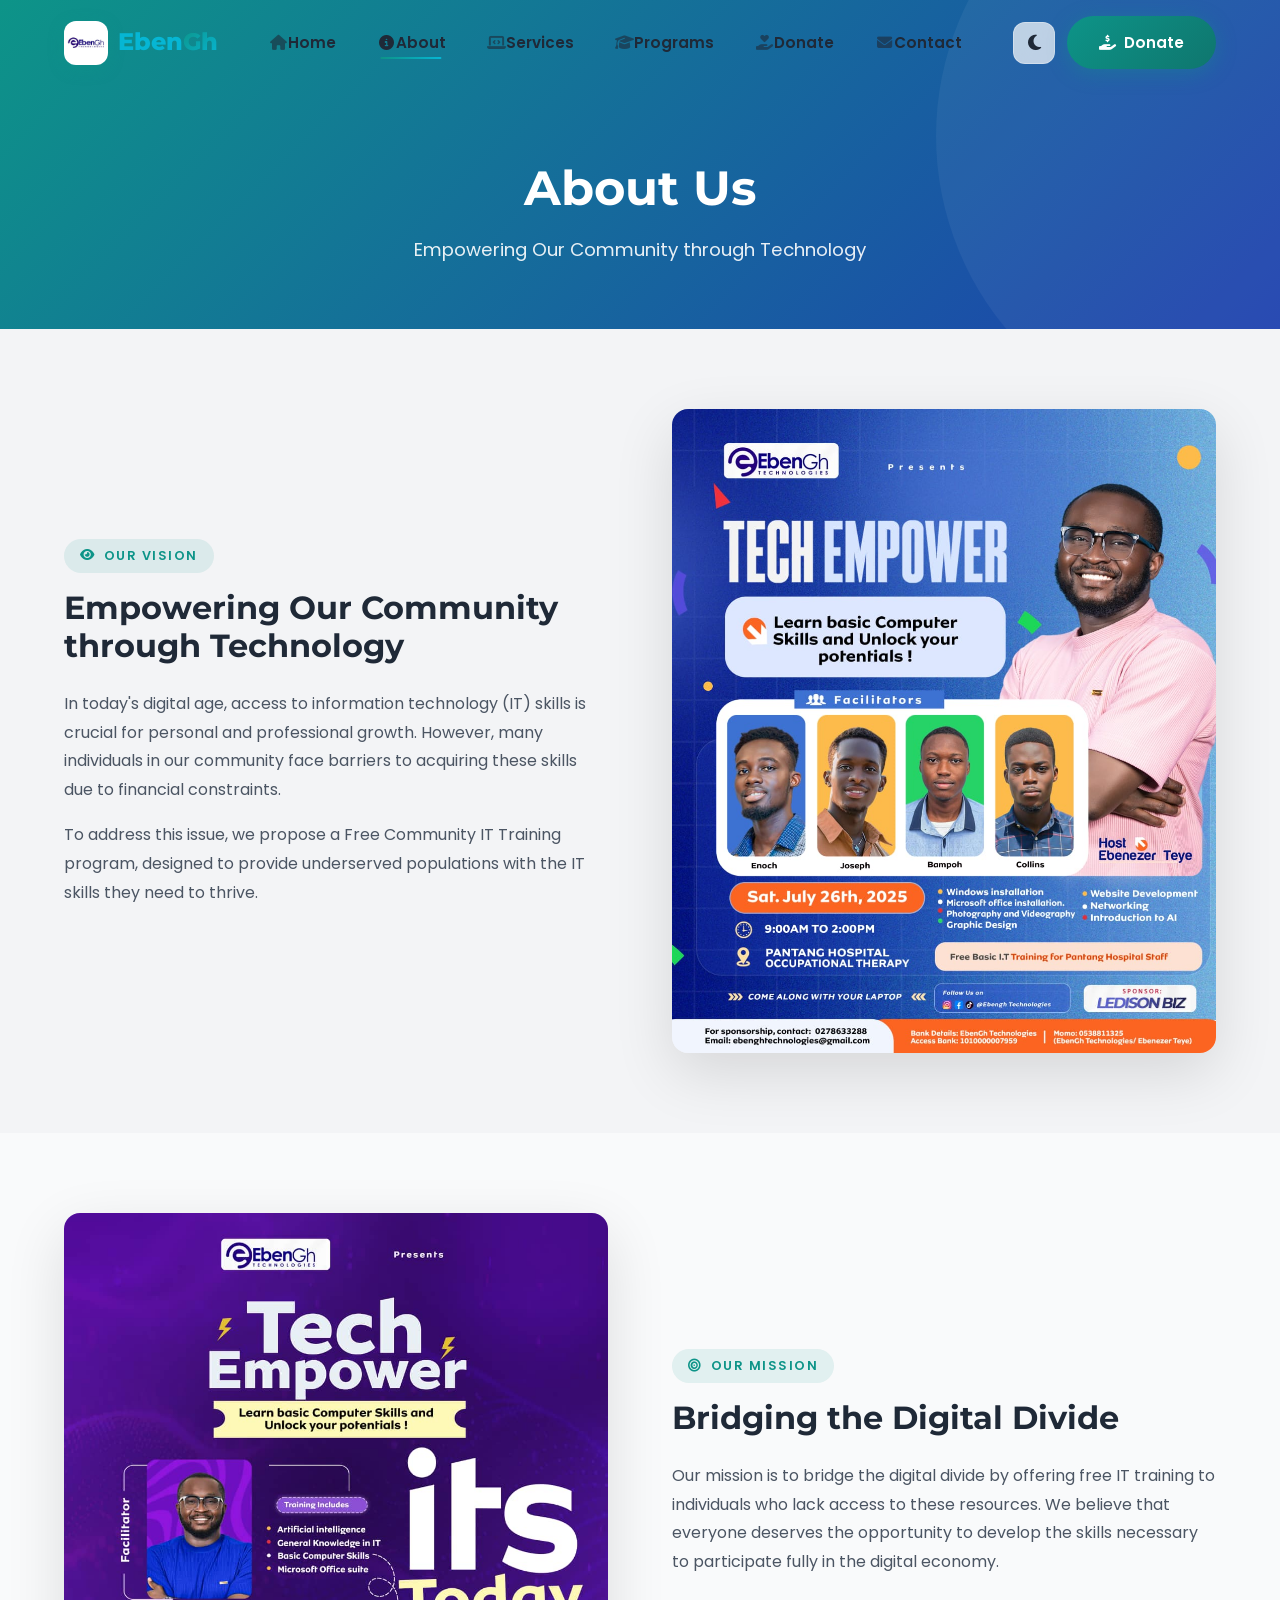
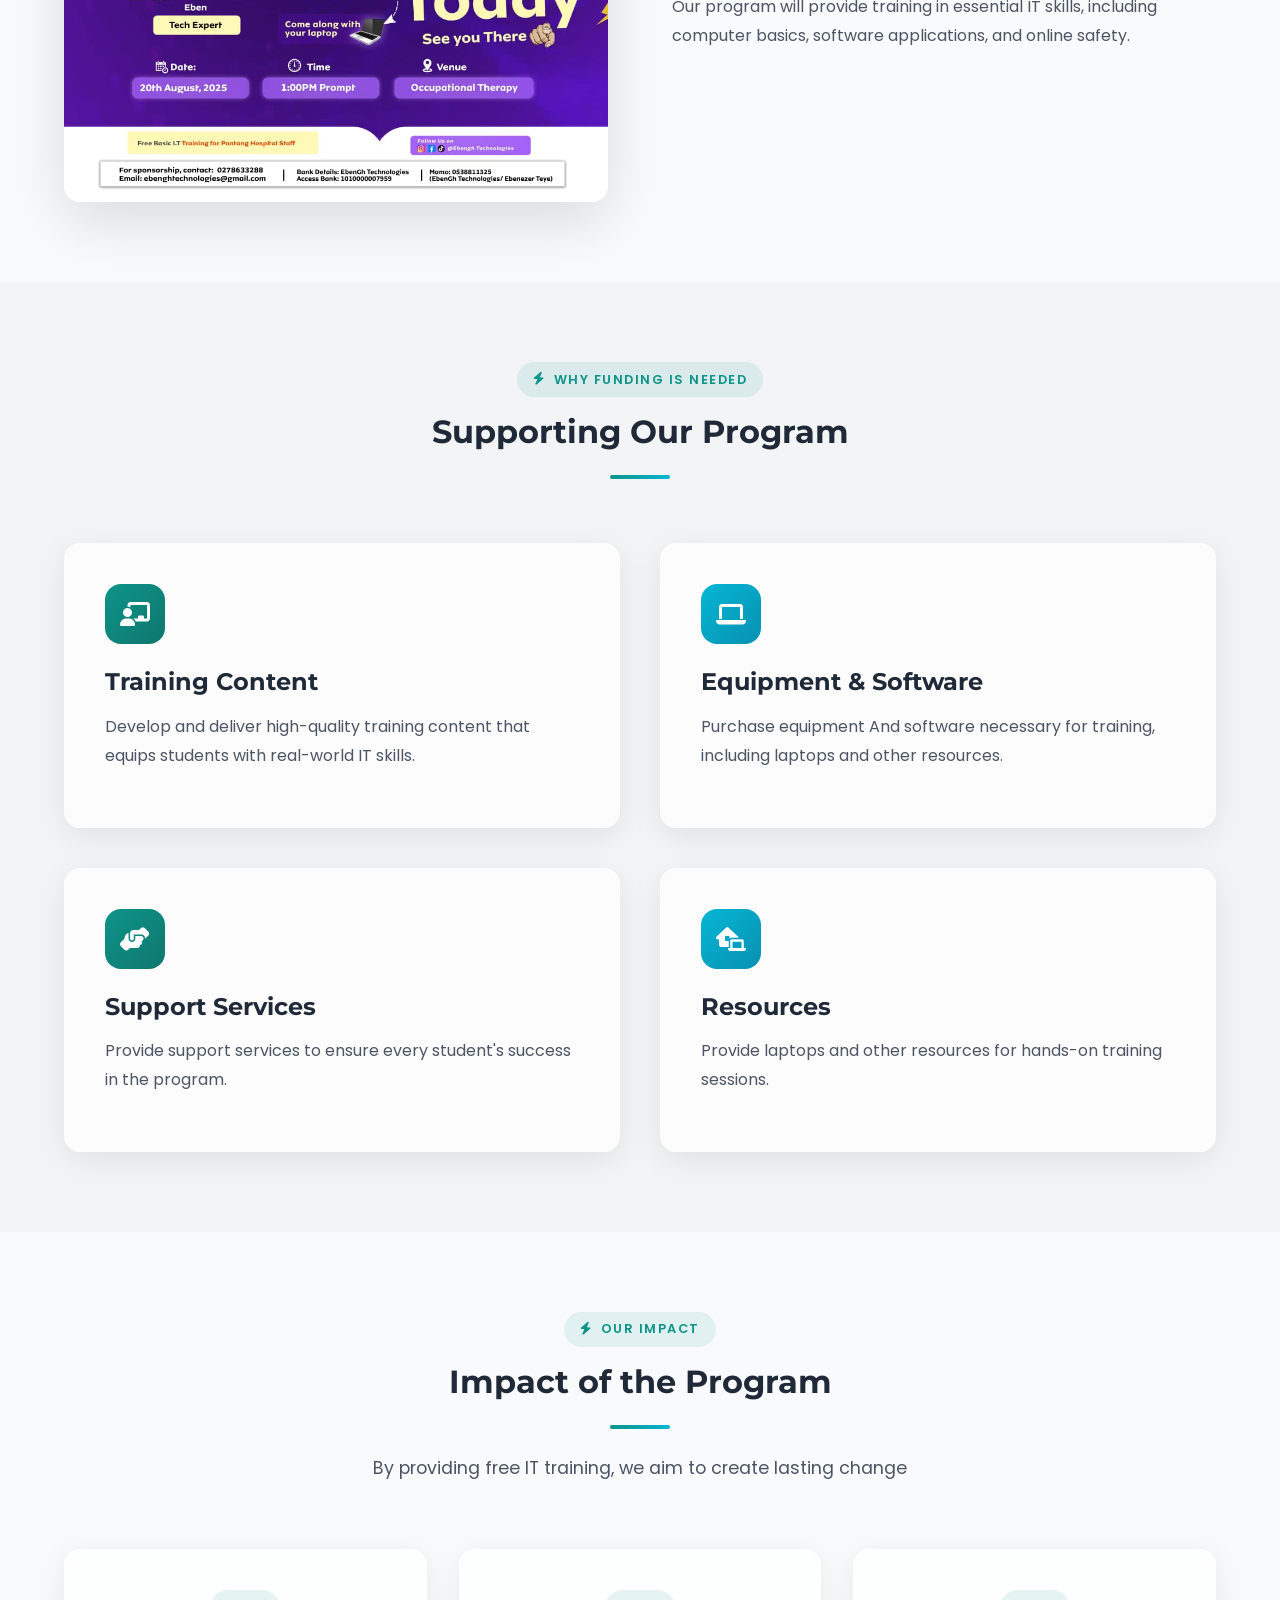
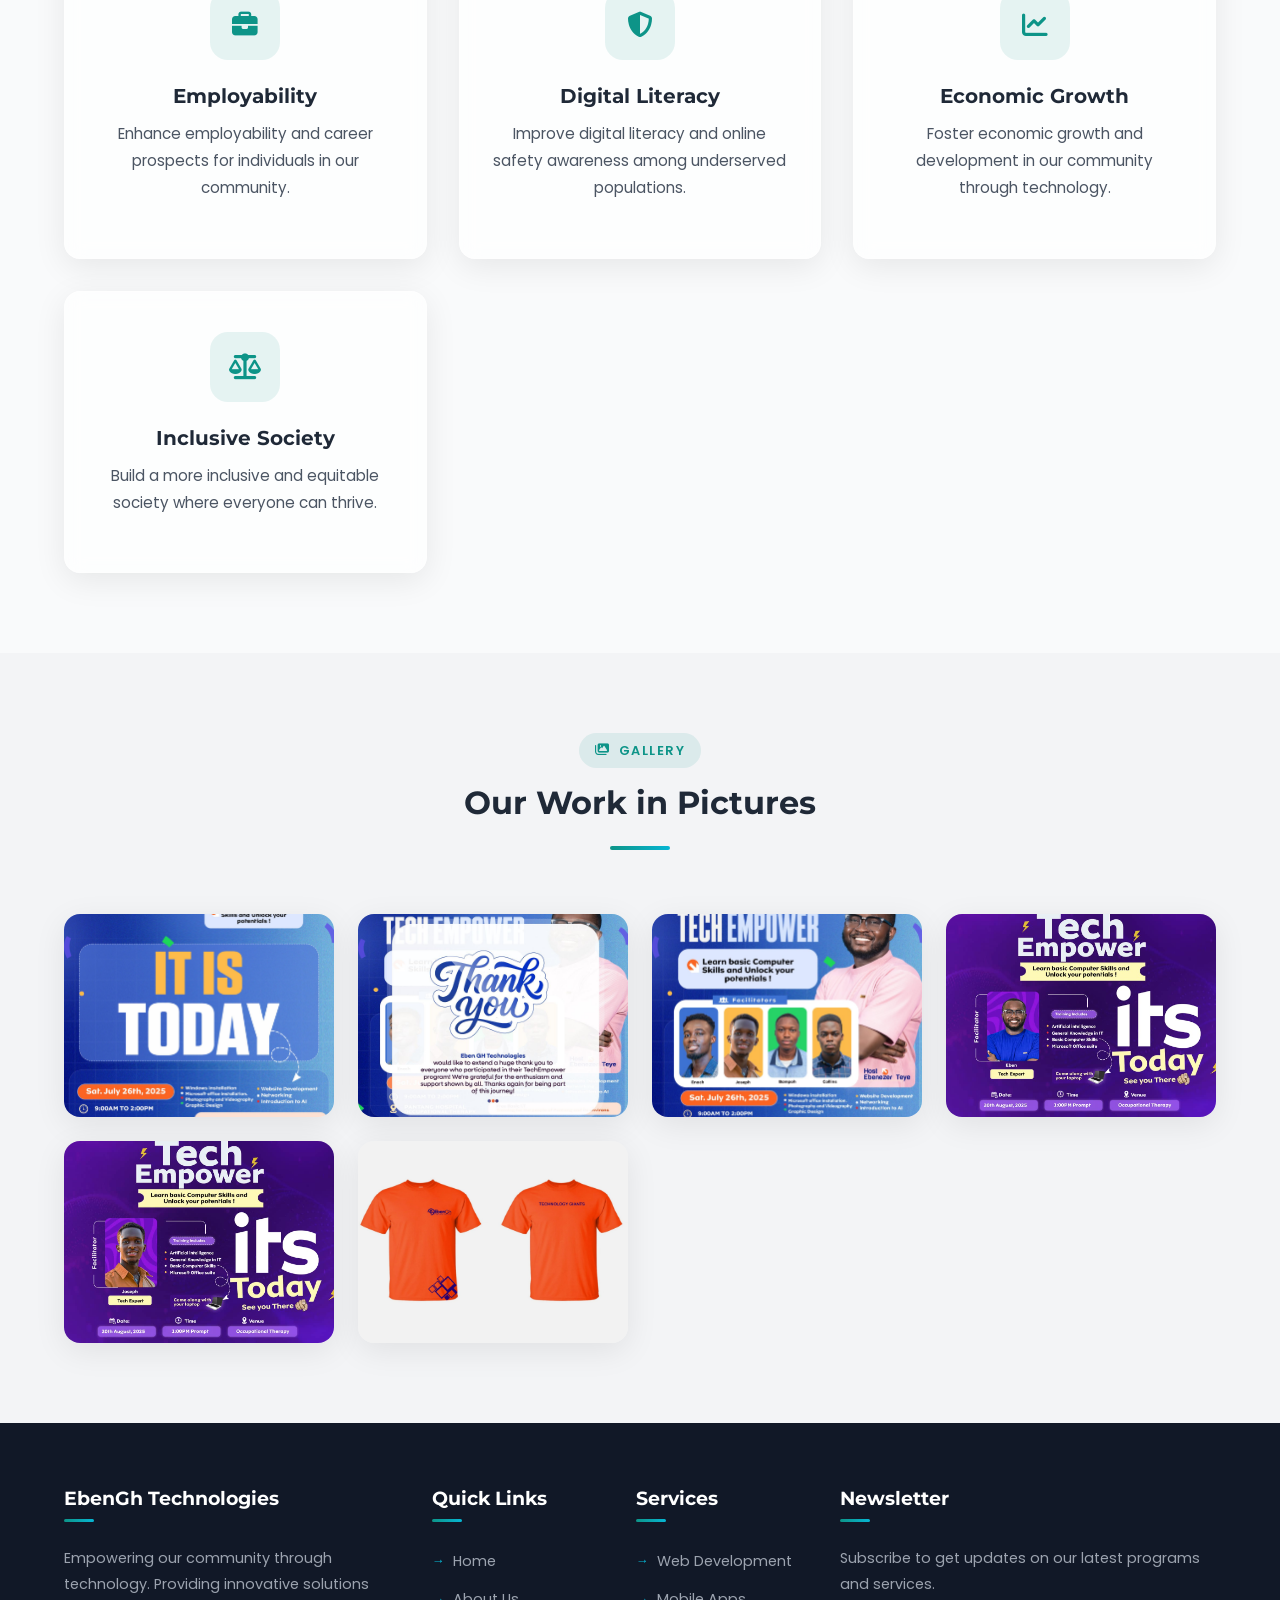
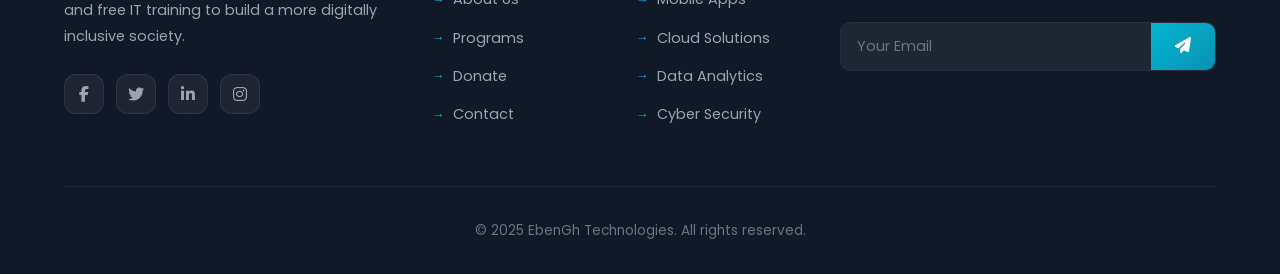
<file: about.html>
<!DOCTYPE html>
<html lang="en">

<head>
    <meta charset="UTF-8">
    <meta name="viewport" content="width=device-width, initial-scale=1.0">
    <title>About Us | EbenGh Technologies</title>
    <meta name="description" content="Learn about EbenGh Technologies' mission to bridge the digital divide through free community IT training programs.">
    <link rel="stylesheet" href="https://cdnjs.cloudflare.com/ajax/libs/font-awesome/6.4.0/css/all.min.css">
    <link href="https://fonts.googleapis.com/css2?family=Montserrat:wght@400;500;600;700;800;900&family=Poppins:wght@300;400;500;600;700&display=swap" rel="stylesheet">
    <link rel="stylesheet" href="style.css">
</head>

<body>

    <!-- Header & Navigation -->
    <header id="header">
        <div class="container">
            <nav>
                <a href="index.html" class="logo">
                    <div class="logo-icon"><img src="Images/logo.jpeg" alt="EbenGh Logo"></div>
                    <span class="logo-text">Eben<span class="logo-accent">Gh</span></span>
                </a>
                <ul class="nav-links" id="navLinks">
                    <li><a href="index.html">Home</a></li>
                    <li><a href="about.html" class="active">About</a></li>
                    <li><a href="services.html">Services</a></li>
                    <li><a href="programs.html">Programs</a></li>
                    <li><a href="donate.html">Donate</a></li>
                    <li><a href="contact.html">Contact</a></li>
                </ul>
                <div class="nav-actions">
                    <button class="theme-toggle" id="themeToggle" aria-label="Toggle theme">
                        <i class="fas fa-moon"></i>
                    </button>
                    <a href="donate.html" class="btn btn-primary nav-cta">
                        <i class="fas fa-hand-holding-dollar"></i> Donate
                    </a>
                    <div class="menu-toggle" id="menuToggle">
                        <i class="fas fa-bars"></i>
                    </div>
                </div>
            </nav>
        </div>
    </header>
    <div class="nav-overlay" id="navOverlay"></div>

    <!-- Page Header -->
    <section class="page-header">
        <div class="container">
            <h1>About Us</h1>
            <p>Empowering Our Community through Technology</p>
        </div>
    </section>

    <!-- Vision -->
    <section class="page-section">
        <div class="container">
            <div class="two-col">
                <div class="animate-on-scroll">
                    <div class="section-badge"><i class="fas fa-eye"></i> Our Vision</div>
                    <h2>Empowering Our Community through Technology</h2>
                    <p>In today's digital age, access to information technology (IT) skills is crucial for personal and professional growth. However, many individuals in our community face barriers to acquiring these skills due to financial constraints.</p>
                    <p>To address this issue, we propose a Free Community IT Training program, designed to provide underserved populations with the IT skills they need to thrive.</p>
                </div>
                <div class="animate-on-scroll">
                    <img src="Images/abt 2.jpeg" alt="EbenGh Training" style="border-radius:var(--radius);box-shadow:var(--shadow-lg);width:100%;object-fit:cover;">
                </div>
            </div>
        </div>
    </section>

    <!-- Mission -->
    <section class="page-section">
        <div class="container">
            <div class="two-col">
                <div class="animate-on-scroll">
                    <img src="Images/about us.jpeg" alt="Community Training" style="border-radius:var(--radius);box-shadow:var(--shadow-lg);width:100%;object-fit:cover;">
                </div>
                <div class="animate-on-scroll">
                    <div class="section-badge"><i class="fas fa-bullseye"></i> Our Mission</div>
                    <h2>Bridging the Digital Divide</h2>
                    <p>Our mission is to bridge the digital divide by offering free IT training to individuals who lack access to these resources. We believe that everyone deserves the opportunity to develop the skills necessary to participate fully in the
                        digital economy.</p>
                    <p>Our program will provide training in essential IT skills, including computer basics, software applications, and online safety.</p>
                </div>
            </div>
        </div>
    </section>

    <!-- Why Funding -->
    <section class="page-section">
        <div class="container">
            <div class="section-title">
                <div class="section-badge"><i class="fas fa-bolt"></i> Why Funding Is Needed</div>
                <h2>Supporting Our Program</h2>
                <div class="underline"></div>
            </div>
            <div class="vm-grid">
                <div class="vm-card animate-on-scroll">
                    <div class="vm-icon blue"><i class="fas fa-chalkboard-teacher"></i></div>
                    <h3>Training Content</h3>
                    <p>Develop and deliver high-quality training content that equips students with real-world IT skills.
                    </p>
                </div>
                <div class="vm-card animate-on-scroll">
                    <div class="vm-icon green"><i class="fas fa-laptop"></i></div>
                    <h3>Equipment & Software</h3>
                    <p>Purchase equipment And software necessary for training, including laptops and other resources.
                    </p>
                </div>
                <div class="vm-card animate-on-scroll">
                    <div class="vm-icon blue"><i class="fas fa-hands-helping"></i></div>
                    <h3>Support Services</h3>
                    <p>Provide support services to ensure every student's success in the program.</p>
                </div>
                <div class="vm-card animate-on-scroll">
                    <div class="vm-icon green"><i class="fas fa-laptop-house"></i></div>
                    <h3>Resources</h3>
                    <p>Provide laptops and other resources for hands-on training sessions.</p>
                </div>
            </div>
        </div>
    </section>

    <!-- Impact -->
    <section class="page-section">
        <div class="container">
            <div class="section-title">
                <div class="section-badge"><i class="fas fa-bolt"></i> Our Impact</div>
                <h2>Impact of the Program</h2>
                <div class="underline"></div>
                <p>By providing free IT training, we aim to create lasting change</p>
            </div>
            <div class="services-grid">
                <div class="service-card animate-on-scroll">
                    <div class="service-icon"><i class="fas fa-briefcase"></i></div>
                    <h3>Employability</h3>
                    <p>Enhance employability and career prospects for individuals in our community.</p>
                </div>
                <div class="service-card animate-on-scroll">
                    <div class="service-icon"><i class="fas fa-shield-alt"></i></div>
                    <h3>Digital Literacy</h3>
                    <p>Improve digital literacy and online safety awareness among underserved populations.</p>
                </div>
                <div class="service-card animate-on-scroll">
                    <div class="service-icon"><i class="fas fa-chart-line"></i></div>
                    <h3>Economic Growth</h3>
                    <p>Foster economic growth and development in our community through technology.</p>
                </div>
                <div class="service-card animate-on-scroll">
                    <div class="service-icon"><i class="fas fa-balance-scale"></i></div>
                    <h3>Inclusive Society</h3>
                    <p>Build a more inclusive and equitable society where everyone can thrive.</p>
                </div>
            </div>
        </div>
    </section>

    <!-- Gallery -->
    <section class="page-section">
        <div class="container">
            <div class="section-title">
                <div class="section-badge"><i class="fas fa-images"></i> Gallery</div>
                <h2>Our Work in Pictures</h2>
                <div class="underline"></div>
            </div>
            <div class="image-gallery">
                <div class="gallery-item animate-on-scroll"><img src="Images/WhatsApp Image 2026-03-08 at 1.16.14 PM.jpeg" alt="Training Session"></div>
                <div class="gallery-item animate-on-scroll"><img src="Images/WhatsApp Image 2026-03-08 at 1.16.15 PM.jpeg" alt="Community Event"></div>
                <div class="gallery-item animate-on-scroll"><img src="Images/WhatsApp Image 2026-03-08 at 1.16.09 PM.jpeg" alt="Student Learning"></div>
                <div class="gallery-item animate-on-scroll"><img src="Images/WhatsApp Image 2026-03-08 at 1.16.17 PM.jpeg" alt="Hands-on Practice"></div>
                <div class="gallery-item animate-on-scroll"><img src="Images/WhatsApp Image 2026-03-08 at 1.16.18 PM.jpeg" alt="Tech Workshop"></div>
                <div class="gallery-item animate-on-scroll"><img src="Images/WhatsApp Image 2026-03-08 at 1.15.56 PM.jpeg" alt="Training Materials"></div>
            </div>
        </div>
    </section>

    <!-- Footer -->
    <footer>
        <div class="container">
            <div class="footer-content">
                <div class="footer-column">
                    <h3>EbenGh Technologies</h3>
                    <p>Empowering our community through technology. Providing innovative solutions and free IT training to build a more digitally inclusive society.</p>
                    <div class="social-links">
                        <a href="#" aria-label="Facebook"><i class="fab fa-facebook-f"></i></a>
                        <a href="#" aria-label="Twitter"><i class="fab fa-twitter"></i></a>
                        <a href="#" aria-label="LinkedIn"><i class="fab fa-linkedin-in"></i></a>
                        <a href="#" aria-label="Instagram"><i class="fab fa-instagram"></i></a>
                    </div>
                </div>
                <div class="footer-column">
                    <h3>Quick Links</h3>
                    <ul class="footer-links">
                        <li><a href="index.html">Home</a></li>
                        <li><a href="about.html">About Us</a></li>
                        <li><a href="programs.html">Programs</a></li>
                        <li><a href="donate.html">Donate</a></li>
                        <li><a href="contact.html">Contact</a></li>
                    </ul>
                </div>
                <div class="footer-column">
                    <h3>Services</h3>
                    <ul class="footer-links">
                        <li><a href="services.html">Web Development</a></li>
                        <li><a href="services.html">Mobile Apps</a></li>
                        <li><a href="services.html">Cloud Solutions</a></li>
                        <li><a href="services.html">Data Analytics</a></li>
                        <li><a href="services.html">Cyber Security</a></li>
                    </ul>
                </div>
                <div class="footer-column">
                    <h3>Newsletter</h3>
                    <p>Subscribe to get updates on our latest programs and services.</p>
                    <form class="footer-newsletter" id="newsletterForm">
                        <input type="email" placeholder="Your Email" required>
                        <button type="submit"><i class="fas fa-paper-plane"></i></button>
                    </form>
                </div>
            </div>
            <div class="copyright">
                <p>&copy; 2025 EbenGh Technologies. All rights reserved.</p>
            </div>
        </div>
    </footer>

    <a href="#" class="back-to-top" id="backToTop"><i class="fas fa-arrow-up"></i></a>
    <script src="script.js"></script>
</body>

</html>
</file>
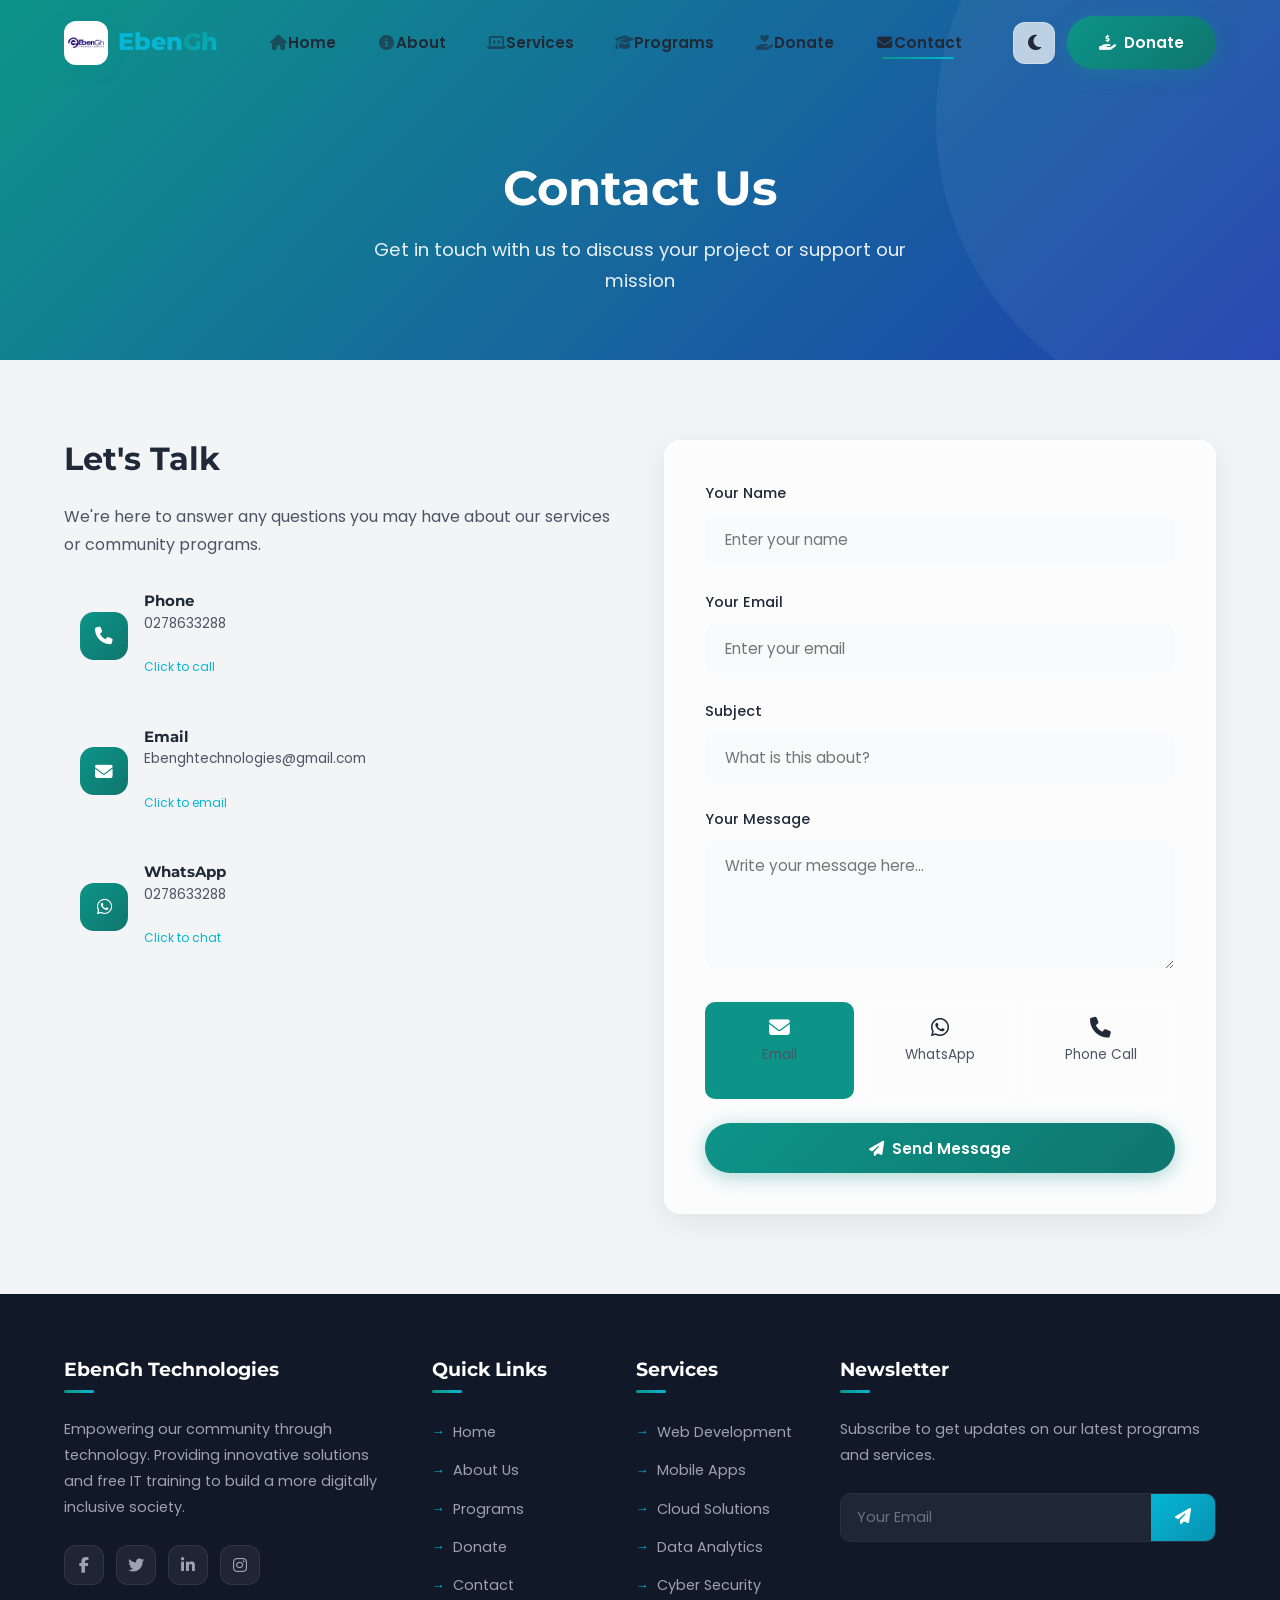
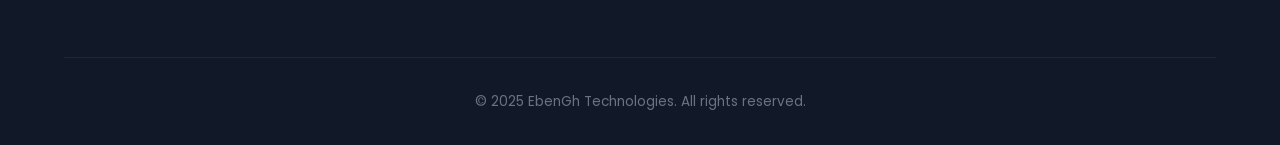
<file: contact.html>
<!DOCTYPE html>
<html lang="en">

<head>
    <meta charset="UTF-8">
    <meta name="viewport" content="width=device-width, initial-scale=1.0">
    <title>Contact Us | EbenGh Technologies</title>
    <meta name="description"
        content="Get in touch with EbenGh Technologies. Contact us to discuss services or support our community IT training mission.">
    <link rel="stylesheet" href="https://cdnjs.cloudflare.com/ajax/libs/font-awesome/6.4.0/css/all.min.css">
    <link
        href="https://fonts.googleapis.com/css2?family=Montserrat:wght@400;500;600;700;800;900&family=Poppins:wght@300;400;500;600;700&display=swap"
        rel="stylesheet">
    <link rel="stylesheet" href="style.css">
</head>

<body>

    <!-- Header & Navigation -->
    <header id="header">
        <div class="container">
            <nav>
                <a href="index.html" class="logo">
                    <div class="logo-icon"><img src="Images/logo.jpeg" alt="EbenGh Logo"></div>
                    <span class="logo-text">Eben<span class="logo-accent">Gh</span></span>
                </a>
                <ul class="nav-links" id="navLinks">
                    <li><a href="index.html">Home</a></li>
                    <li><a href="about.html">About</a></li>
                    <li><a href="services.html">Services</a></li>
                    <li><a href="programs.html">Programs</a></li>
                    <li><a href="donate.html">Donate</a></li>
                    <li><a href="contact.html" class="active">Contact</a></li>
                </ul>
                <div class="nav-actions">
                    <button class="theme-toggle" id="themeToggle" aria-label="Toggle theme">
                        <i class="fas fa-moon"></i>
                    </button>
                    <a href="donate.html" class="btn btn-primary nav-cta">
                        <i class="fas fa-hand-holding-dollar"></i> Donate
                    </a>
                    <div class="menu-toggle" id="menuToggle">
                        <i class="fas fa-bars"></i>
                    </div>
                </div>
            </nav>
        </div>
    </header>
    <div class="nav-overlay" id="navOverlay"></div>

    <!-- Page Header -->
    <section class="page-header">
        <div class="container">
            <h1>Contact Us</h1>
            <p>Get in touch with us to discuss your project or support our mission</p>
        </div>
    </section>

    <!-- Contact Section -->
    <section class="page-section">
        <div class="container">
            <div class="contact-content">
                <div class="contact-info animate-on-scroll">
                    <h2>Let's Talk</h2>
                    <p>We're here to answer any questions you may have about our services or community programs.</p>
                    <div class="contact-details">
                        <div class="contact-detail" onclick="initiateCall()">
                            <div class="contact-icon"><i class="fas fa-phone"></i></div>
                            <div>
                                <h4>Phone</h4>
                                <p>0278633288</p><small>Click to call</small>
                            </div>
                        </div>
                        <div class="contact-detail" onclick="openEmailClient()">
                            <div class="contact-icon"><i class="fas fa-envelope"></i></div>
                            <div>
                                <h4>Email</h4>
                                <p>Ebenghtechnologies@gmail.com</p><small>Click to email</small>
                            </div>
                        </div>
                        <div class="contact-detail" onclick="openWhatsApp()">
                            <div class="contact-icon"><i class="fab fa-whatsapp"></i></div>
                            <div>
                                <h4>WhatsApp</h4>
                                <p>0278633288</p><small>Click to chat</small>
                            </div>
                        </div>
                    </div>
                </div>
                <div class="contact-form animate-on-scroll">
                    <form id="contactForm">
                        <div class="form-group">
                            <label for="name">Your Name</label>
                            <input type="text" id="name" placeholder="Enter your name" required>
                        </div>
                        <div class="form-group">
                            <label for="email">Your Email</label>
                            <input type="email" id="email" placeholder="Enter your email" required>
                        </div>
                        <div class="form-group">
                            <label for="subject">Subject</label>
                            <input type="text" id="subject" placeholder="What is this about?" required>
                        </div>
                        <div class="form-group">
                            <label for="message">Your Message</label>
                            <textarea id="message" placeholder="Write your message here..." required></textarea>
                        </div>
                        <div class="communication-options">
                            <div class="comm-option selected" data-method="email" onclick="selectCommMethod(this)">
                                <i class="fas fa-envelope"></i>
                                <p>Email</p>
                            </div>
                            <div class="comm-option" data-method="whatsapp" onclick="selectCommMethod(this)">
                                <i class="fab fa-whatsapp"></i>
                                <p>WhatsApp</p>
                            </div>
                            <div class="comm-option" data-method="phone" onclick="selectCommMethod(this)">
                                <i class="fas fa-phone"></i>
                                <p>Phone Call</p>
                            </div>
                        </div>
                        <div class="form-message" id="formMessage"></div>
                        <button type="submit" class="btn btn-primary" style="width:100%; justify-content:center;">
                            <i class="fas fa-paper-plane"></i> Send Message
                        </button>
                    </form>
                </div>
            </div>
        </div>
    </section>

    <!-- Modal -->
    <div class="modal" id="commModal">
        <div class="modal-content">
            <div class="modal-header">
                <h3 id="modalTitle">Request a Call</h3>
                <span class="close-modal" onclick="closeModal()">&times;</span>
            </div>
            <div id="modalBody"></div>
        </div>
    </div>

    <!-- Footer -->
    <footer>
        <div class="container">
            <div class="footer-content">
                <div class="footer-column">
                    <h3>EbenGh Technologies</h3>
                    <p>Empowering our community through technology. Providing innovative solutions and free IT training
                        to build a more digitally inclusive society.</p>
                    <div class="social-links">
                        <a href="#" aria-label="Facebook"><i class="fab fa-facebook-f"></i></a>
                        <a href="#" aria-label="Twitter"><i class="fab fa-twitter"></i></a>
                        <a href="#" aria-label="LinkedIn"><i class="fab fa-linkedin-in"></i></a>
                        <a href="#" aria-label="Instagram"><i class="fab fa-instagram"></i></a>
                    </div>
                </div>
                <div class="footer-column">
                    <h3>Quick Links</h3>
                    <ul class="footer-links">
                        <li><a href="index.html">Home</a></li>
                        <li><a href="about.html">About Us</a></li>
                        <li><a href="programs.html">Programs</a></li>
                        <li><a href="donate.html">Donate</a></li>
                        <li><a href="contact.html">Contact</a></li>
                    </ul>
                </div>
                <div class="footer-column">
                    <h3>Services</h3>
                    <ul class="footer-links">
                        <li><a href="services.html">Web Development</a></li>
                        <li><a href="services.html">Mobile Apps</a></li>
                        <li><a href="services.html">Cloud Solutions</a></li>
                        <li><a href="services.html">Data Analytics</a></li>
                        <li><a href="services.html">Cyber Security</a></li>
                    </ul>
                </div>
                <div class="footer-column">
                    <h3>Newsletter</h3>
                    <p>Subscribe to get updates on our latest programs and services.</p>
                    <form class="footer-newsletter" id="newsletterForm">
                        <input type="email" placeholder="Your Email" required>
                        <button type="submit"><i class="fas fa-paper-plane"></i></button>
                    </form>
                </div>
            </div>
            <div class="copyright">
                <p>&copy; 2025 EbenGh Technologies. All rights reserved.</p>
            </div>
        </div>
    </footer>

    <a href="#" class="back-to-top" id="backToTop"><i class="fas fa-arrow-up"></i></a>
    <script src="script.js"></script>
</body>

</html>
</file>
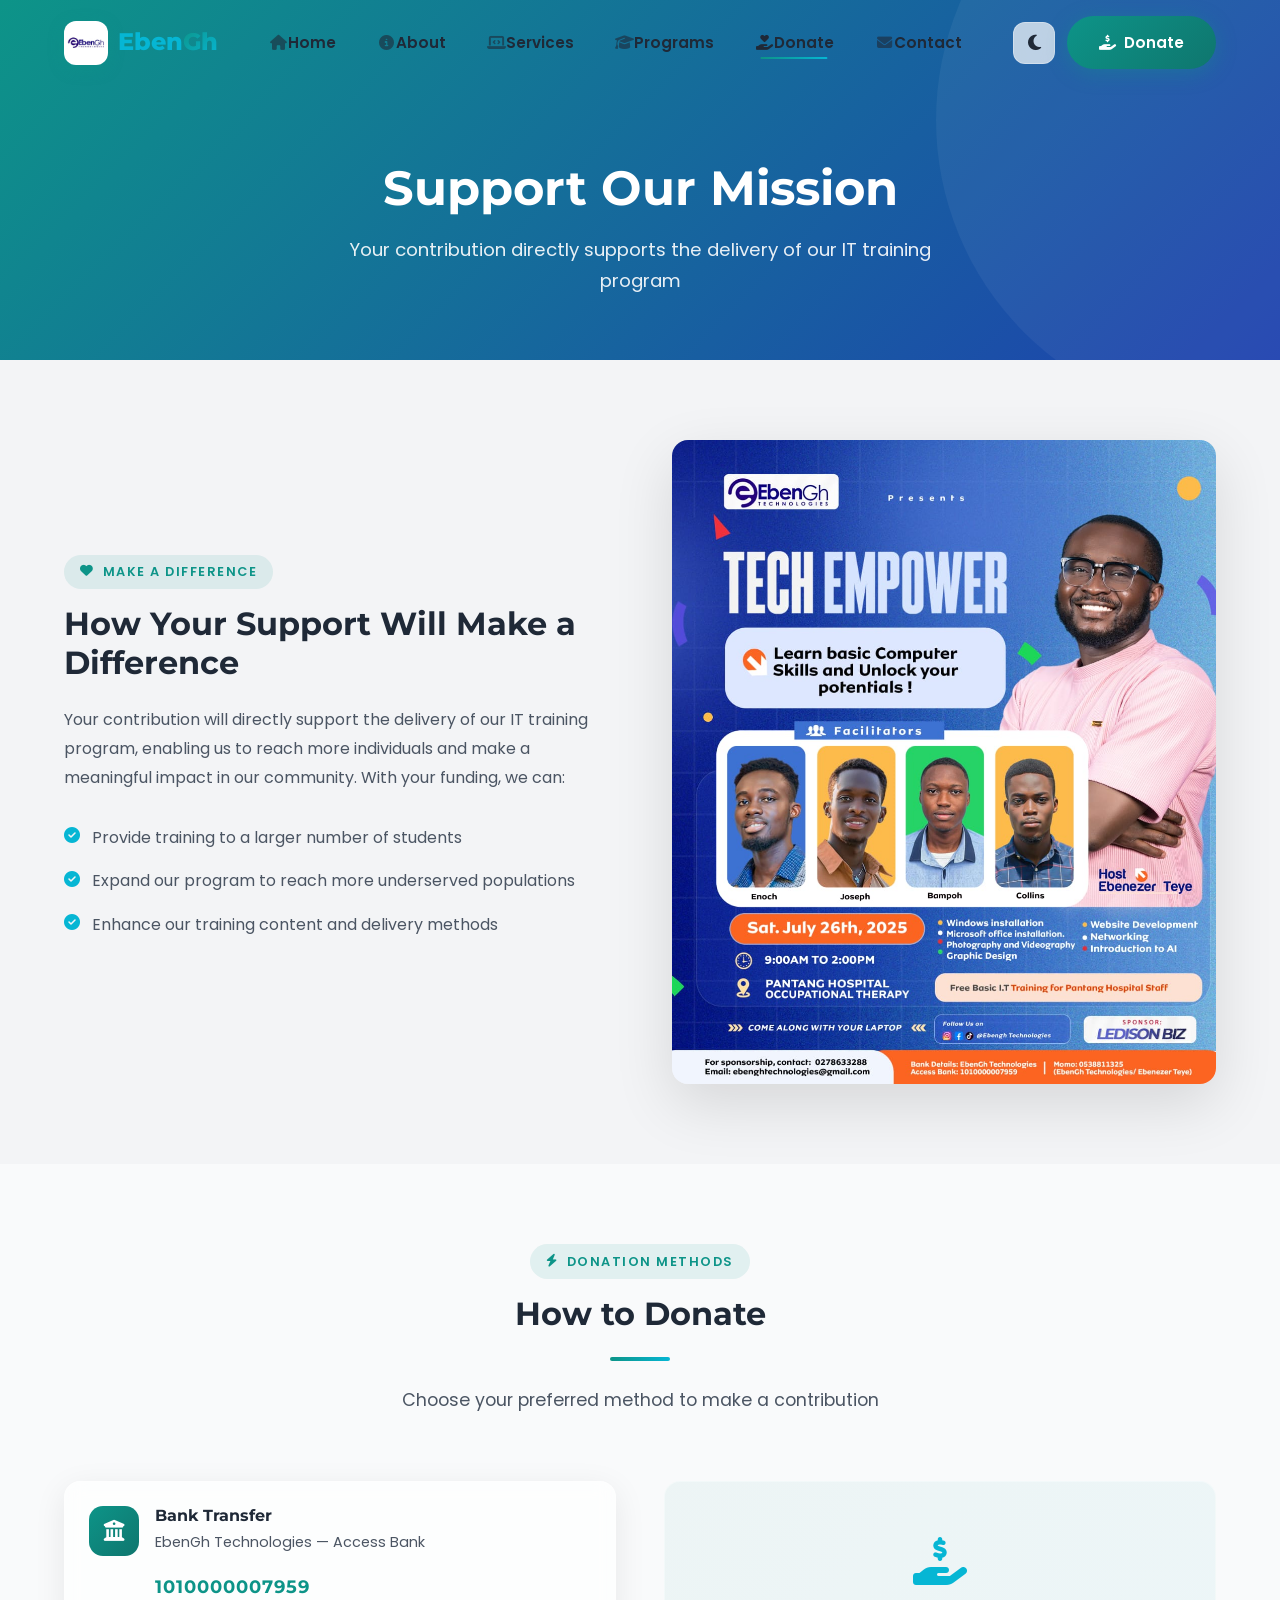
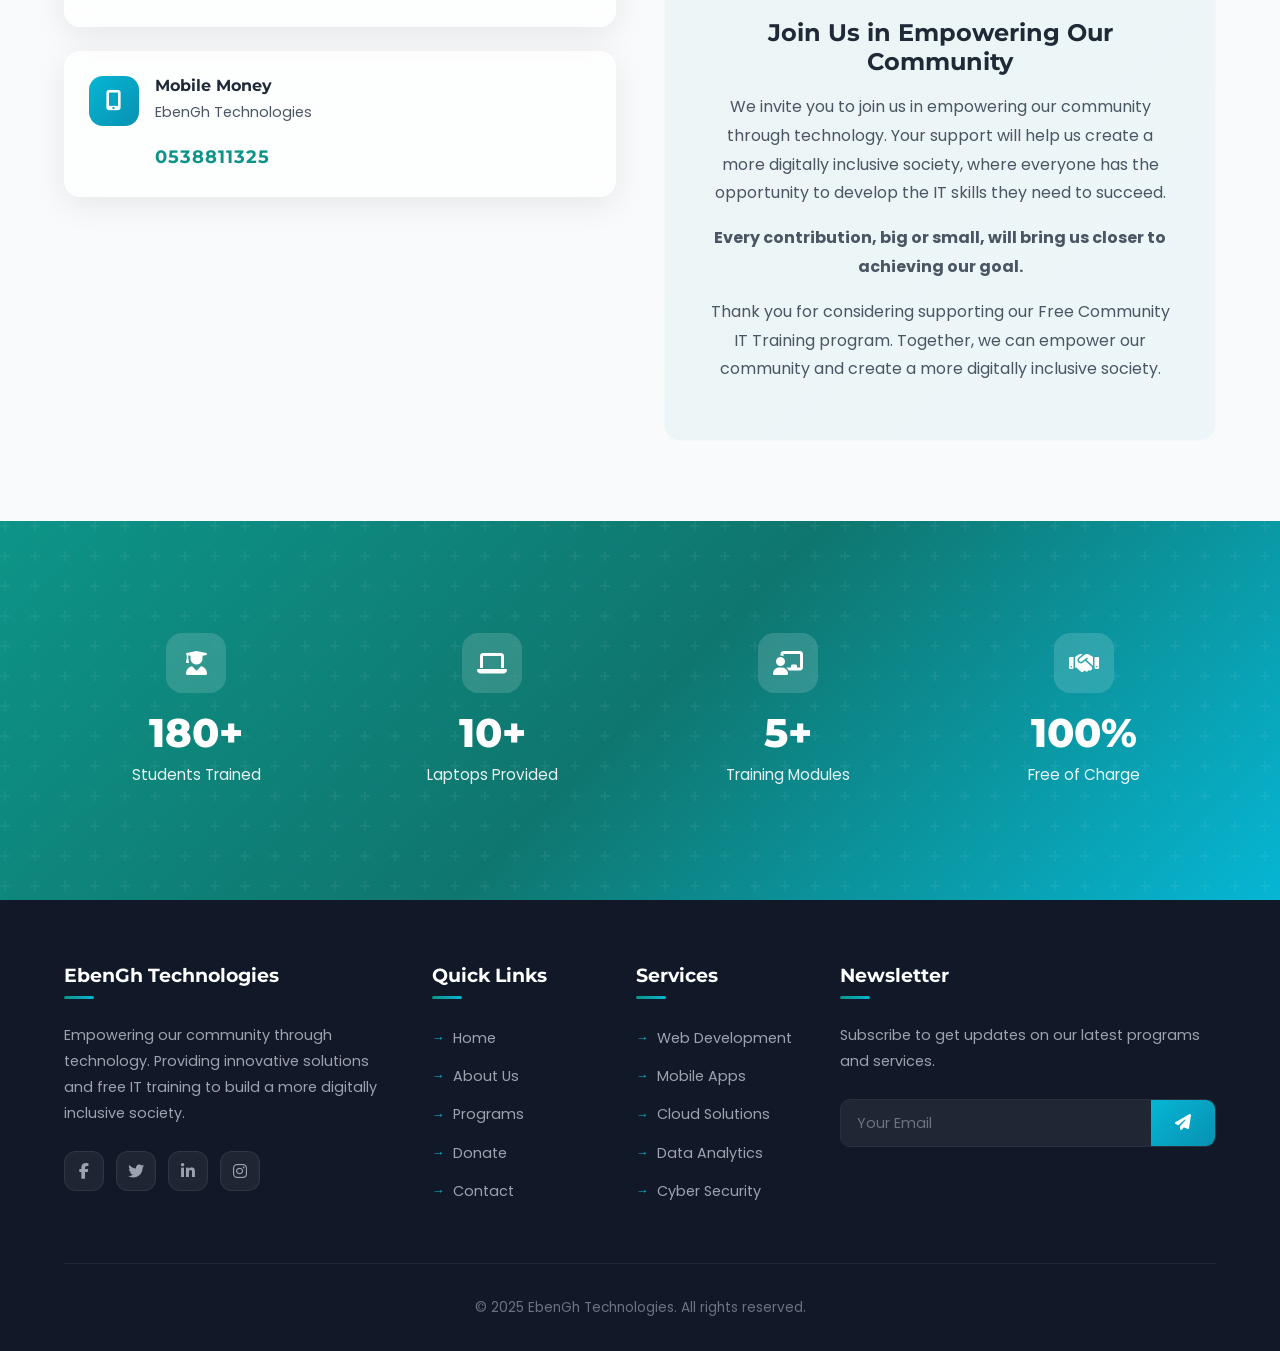
<file: donate.html>
<!DOCTYPE html>
<html lang="en">

<head>
    <meta charset="UTF-8">
    <meta name="viewport" content="width=device-width, initial-scale=1.0">
    <title>Donate | EbenGh Technologies</title>
    <meta name="description"
        content="Support EbenGh Technologies' free community IT training program. Your donation helps bridge the digital divide.">
    <link rel="stylesheet" href="https://cdnjs.cloudflare.com/ajax/libs/font-awesome/6.4.0/css/all.min.css">
    <link
        href="https://fonts.googleapis.com/css2?family=Montserrat:wght@400;500;600;700;800;900&family=Poppins:wght@300;400;500;600;700&display=swap"
        rel="stylesheet">
    <link rel="stylesheet" href="style.css">
</head>

<body>

    <!-- Header & Navigation -->
    <header id="header">
        <div class="container">
            <nav>
                <a href="index.html" class="logo">
                    <div class="logo-icon"><img src="Images/logo.jpeg" alt="EbenGh Logo"></div>
                    <span class="logo-text">Eben<span class="logo-accent">Gh</span></span>
                </a>
                <ul class="nav-links" id="navLinks">
                    <li><a href="index.html">Home</a></li>
                    <li><a href="about.html">About</a></li>
                    <li><a href="services.html">Services</a></li>
                    <li><a href="programs.html">Programs</a></li>
                    <li><a href="donate.html" class="active">Donate</a></li>
                    <li><a href="contact.html">Contact</a></li>
                </ul>
                <div class="nav-actions">
                    <button class="theme-toggle" id="themeToggle" aria-label="Toggle theme">
                        <i class="fas fa-moon"></i>
                    </button>
                    <a href="donate.html" class="btn btn-primary nav-cta">
                        <i class="fas fa-hand-holding-dollar"></i> Donate
                    </a>
                    <div class="menu-toggle" id="menuToggle">
                        <i class="fas fa-bars"></i>
                    </div>
                </div>
            </nav>
        </div>
    </header>
    <div class="nav-overlay" id="navOverlay"></div>

    <!-- Page Header -->
    <section class="page-header">
        <div class="container">
            <h1>Support Our Mission</h1>
            <p>Your contribution directly supports the delivery of our IT training program</p>
        </div>
    </section>

    <!-- How Your Support Makes a Difference -->
    <section class="page-section">
        <div class="container">
            <div class="two-col">
                <div class="animate-on-scroll">
                    <div class="section-badge"><i class="fas fa-heart"></i> Make a Difference</div>
                    <h2>How Your Support Will Make a Difference</h2>
                    <p>Your contribution will directly support the delivery of our IT training program, enabling us to
                        reach more individuals and make a meaningful impact in our community. With your funding, we can:
                    </p>
                    <ul style="list-style:none;margin:1.5rem 0;">
                        <li
                            style="padding:0.5rem 0;color:var(--text-light);display:flex;align-items:flex-start;gap:0.75rem;">
                            <i class="fas fa-check-circle"
                                style="color:var(--accent);margin-top:0.2rem;flex-shrink:0;"></i>
                            <span>Provide training to a larger number of students</span>
                        </li>
                        <li
                            style="padding:0.5rem 0;color:var(--text-light);display:flex;align-items:flex-start;gap:0.75rem;">
                            <i class="fas fa-check-circle"
                                style="color:var(--accent);margin-top:0.2rem;flex-shrink:0;"></i>
                            <span>Expand our program to reach more underserved populations</span>
                        </li>
                        <li
                            style="padding:0.5rem 0;color:var(--text-light);display:flex;align-items:flex-start;gap:0.75rem;">
                            <i class="fas fa-check-circle"
                                style="color:var(--accent);margin-top:0.2rem;flex-shrink:0;"></i>
                            <span>Enhance our training content and delivery methods</span>
                        </li>
                    </ul>
                </div>
                <div class="animate-on-scroll">
                    <img src="Images/WhatsApp Image 2026-03-08 at 1.16.09 PM.jpeg" alt="Students in training"
                        style="border-radius:var(--radius);box-shadow:var(--shadow-lg);width:100%;object-fit:cover;">
                </div>
            </div>
        </div>
    </section>

    <!-- Donation Methods -->
    <section class="page-section">
        <div class="container">
            <div class="section-title">
                <div class="section-badge"><i class="fas fa-bolt"></i> Donation Methods</div>
                <h2>How to Donate</h2>
                <div class="underline"></div>
                <p>Choose your preferred method to make a contribution</p>
            </div>
            <div class="donate-content">
                <div class="donate-info animate-on-scroll">
                    <div class="donate-methods">
                        <div class="donate-method">
                            <div class="donate-method-icon bank"><i class="fas fa-university"></i></div>
                            <div class="donate-method-details">
                                <h4>Bank Transfer</h4>
                                <p>EbenGh Technologies — Access Bank</p>
                                <span class="account-number">1010000007959</span>
                            </div>
                        </div>
                        <div class="donate-method">
                            <div class="donate-method-icon mobile"><i class="fas fa-mobile-alt"></i></div>
                            <div class="donate-method-details">
                                <h4>Mobile Money</h4>
                                <p>EbenGh Technologies</p>
                                <span class="account-number">0538811325</span>
                            </div>
                        </div>
                    </div>
                </div>
                <div class="donate-cta animate-on-scroll">
                    <div class="heart-icon"><i class="fas fa-hand-holding-dollar"></i></div>
                    <h3>Join Us in Empowering Our Community</h3>
                    <p>We invite you to join us in empowering our community through technology. Your support will help
                        us create a more digitally inclusive society, where everyone has the opportunity to develop the
                        IT skills they need to succeed.</p>
                    <p><strong>Every contribution, big or small, will bring us closer to achieving our goal.</strong>
                    </p>
                    <p style="margin-top:1rem;color:var(--text-light);">Thank you for considering supporting our Free
                        Community IT Training program. Together, we can empower our community and create a more
                        digitally inclusive society.</p>
                </div>
            </div>
        </div>
    </section>

    <!-- Impact Stats -->
    <section class="impact">
        <div class="container">
            <div class="stats-grid">
                <div class="stat-card animate-on-scroll">
                    <div class="stat-icon"><i class="fas fa-user-graduate"></i></div>
                    <h3>180+</h3>
                    <p>Students Trained</p>
                </div>
                <div class="stat-card animate-on-scroll">
                    <div class="stat-icon"><i class="fas fa-laptop"></i></div>
                    <h3>10+</h3>
                    <p>Laptops Provided</p>
                </div>
                <div class="stat-card animate-on-scroll">
                    <div class="stat-icon"><i class="fas fa-chalkboard-teacher"></i></div>
                    <h3>5+</h3>
                    <p>Training Modules</p>
                </div>
                <div class="stat-card animate-on-scroll">
                    <div class="stat-icon"><i class="fas fa-handshake"></i></div>
                    <h3>100%</h3>
                    <p>Free of Charge</p>
                </div>
            </div>
        </div>
    </section>

    <!-- Footer -->
    <footer>
        <div class="container">
            <div class="footer-content">
                <div class="footer-column">
                    <h3>EbenGh Technologies</h3>
                    <p>Empowering our community through technology. Providing innovative solutions and free IT training
                        to build a more digitally inclusive society.</p>
                    <div class="social-links">
                        <a href="#" aria-label="Facebook"><i class="fab fa-facebook-f"></i></a>
                        <a href="#" aria-label="Twitter"><i class="fab fa-twitter"></i></a>
                        <a href="#" aria-label="LinkedIn"><i class="fab fa-linkedin-in"></i></a>
                        <a href="#" aria-label="Instagram"><i class="fab fa-instagram"></i></a>
                    </div>
                </div>
                <div class="footer-column">
                    <h3>Quick Links</h3>
                    <ul class="footer-links">
                        <li><a href="index.html">Home</a></li>
                        <li><a href="about.html">About Us</a></li>
                        <li><a href="programs.html">Programs</a></li>
                        <li><a href="donate.html">Donate</a></li>
                        <li><a href="contact.html">Contact</a></li>
                    </ul>
                </div>
                <div class="footer-column">
                    <h3>Services</h3>
                    <ul class="footer-links">
                        <li><a href="services.html">Web Development</a></li>
                        <li><a href="services.html">Mobile Apps</a></li>
                        <li><a href="services.html">Cloud Solutions</a></li>
                        <li><a href="services.html">Data Analytics</a></li>
                        <li><a href="services.html">Cyber Security</a></li>
                    </ul>
                </div>
                <div class="footer-column">
                    <h3>Newsletter</h3>
                    <p>Subscribe to get updates on our latest programs and services.</p>
                    <form class="footer-newsletter" id="newsletterForm">
                        <input type="email" placeholder="Your Email" required>
                        <button type="submit"><i class="fas fa-paper-plane"></i></button>
                    </form>
                </div>
            </div>
            <div class="copyright">
                <p>&copy; 2025 EbenGh Technologies. All rights reserved.</p>
            </div>
        </div>
    </footer>

    <a href="#" class="back-to-top" id="backToTop"><i class="fas fa-arrow-up"></i></a>
    <script src="script.js"></script>
</body>

</html>
</file>
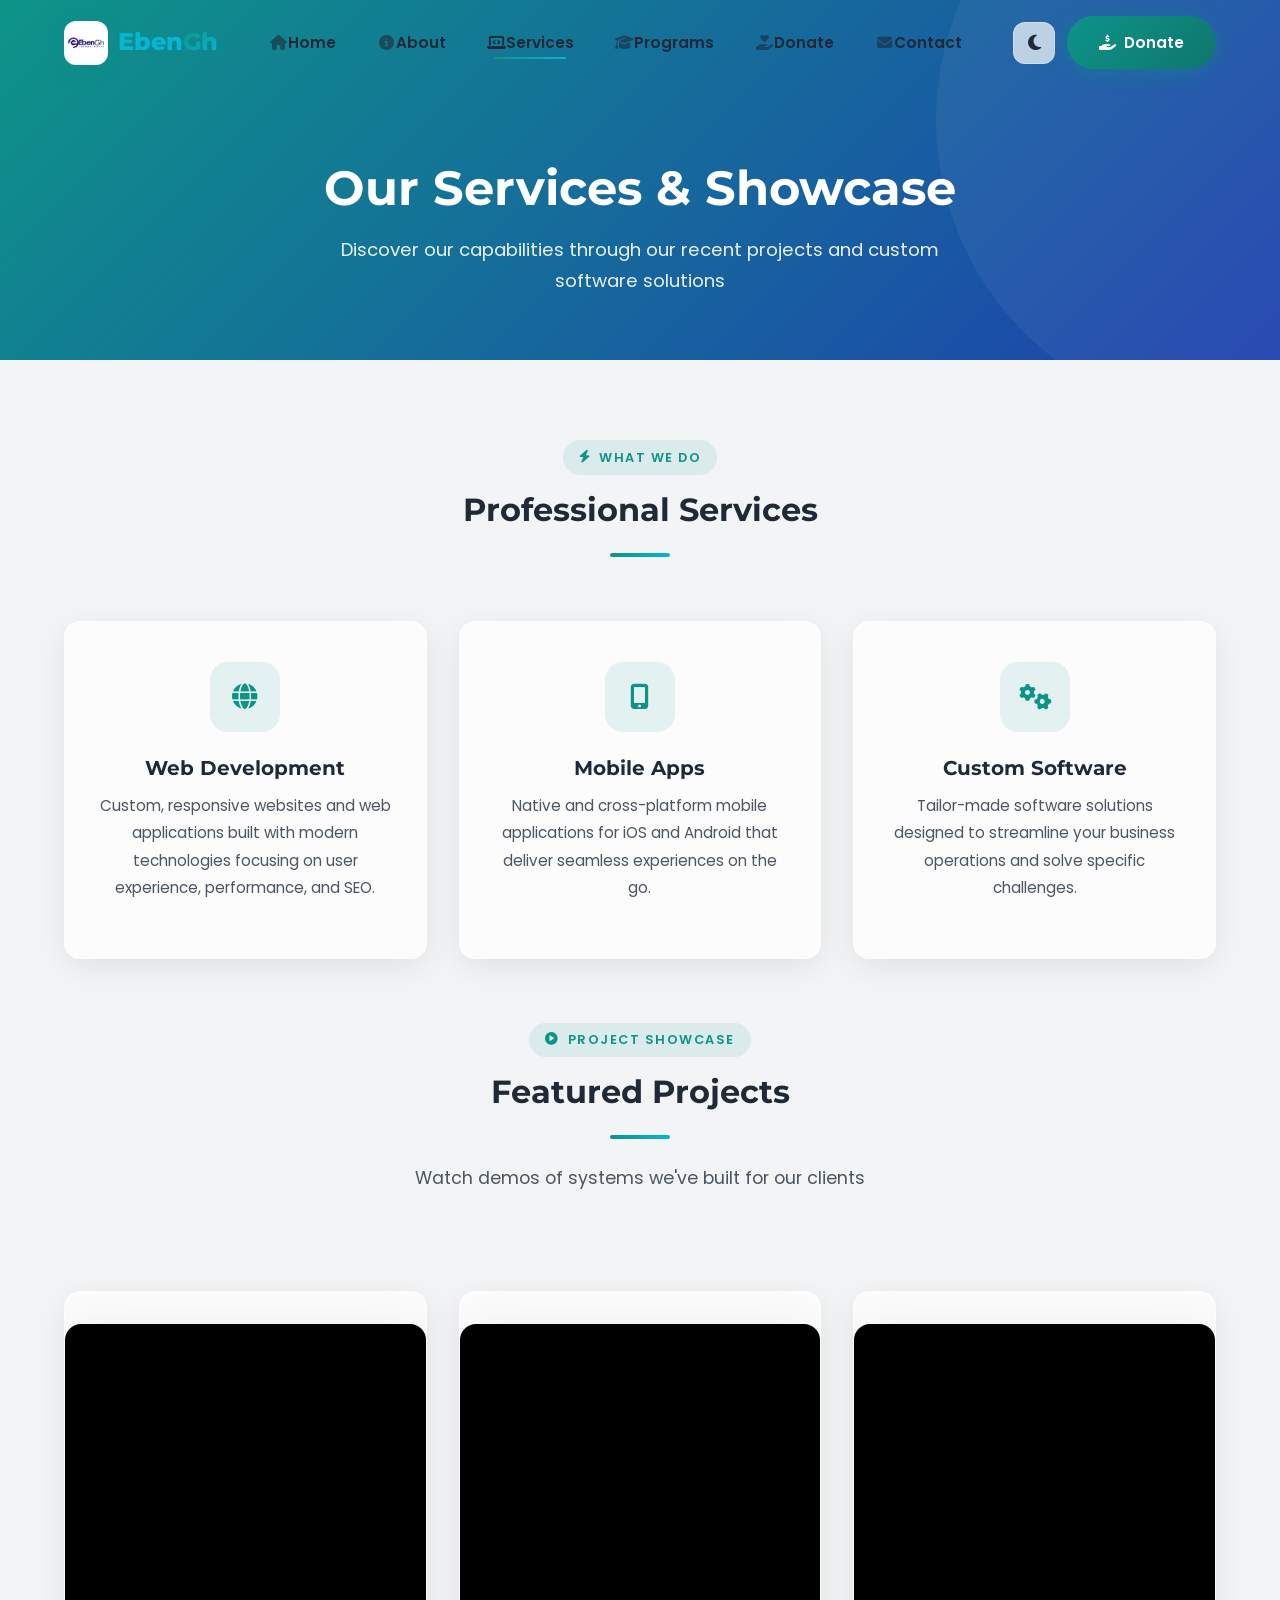
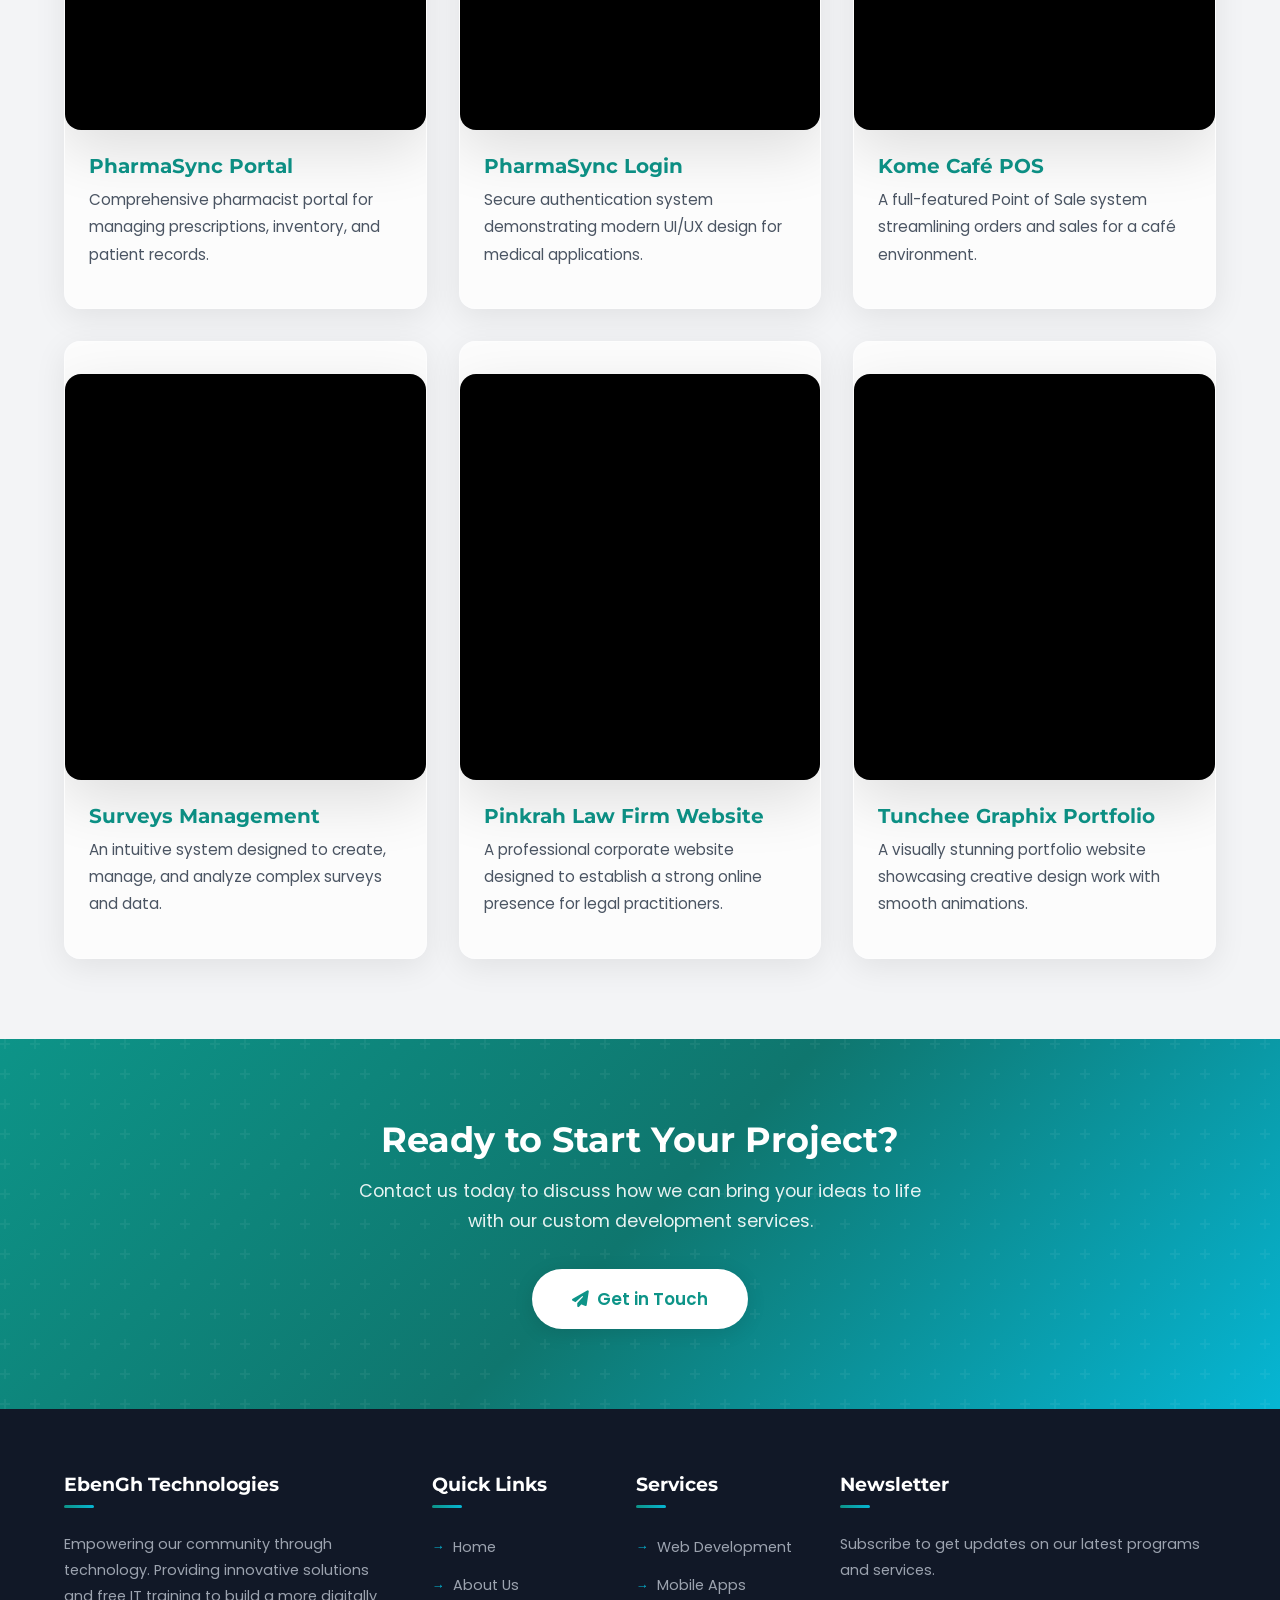
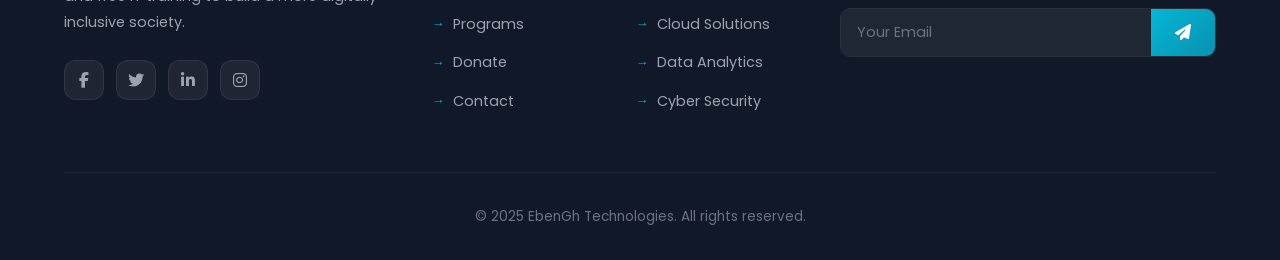
<file: services.html>
<!DOCTYPE html>
<html lang="en">

<head>
    <meta charset="UTF-8">
    <meta name="viewport" content="width=device-width, initial-scale=1.0">
    <title>Services & Showcases | EbenGh Technologies</title>
    <meta name="description"
        content="Explore EbenGh Technologies' services and project showcases including web development, mobile apps, and custom software solutions.">
    <link rel="stylesheet" href="https://cdnjs.cloudflare.com/ajax/libs/font-awesome/6.4.0/css/all.min.css">
    <link
        href="https://fonts.googleapis.com/css2?family=Montserrat:wght@400;500;600;700;800;900&family=Poppins:wght@300;400;500;600;700&display=swap"
        rel="stylesheet">
    <link rel="stylesheet" href="style.css">
    <style>
        .video-grid {
            display: grid;
            grid-template-columns: repeat(auto-fit, minmax(320px, 1fr));
            gap: 2rem;
            margin-top: 3rem;
        }

        .video-card {
            background: var(--card-bg);
            border: 1px solid var(--glass-border);
            border-radius: var(--radius);
            overflow: hidden;
            box-shadow: var(--shadow);
            transition: var(--transition);
        }

        .video-card:hover {
            transform: translateY(-5px);
            box-shadow: var(--shadow-lg);
        }

        .video-card .video-wrapper {
            aspect-ratio: 16/9;
            width: 100%;
            background: #000;
        }

        .video-card video {
            width: 100%;
            height: 100%;
            object-fit: contain;
        }

        .video-card-content {
            padding: 1.5rem;
        }

        .video-card h3 {
            color: var(--primary);
            margin-bottom: 0.5rem;
            font-size: 1.25rem;
        }

        .video-card p {
            color: var(--text-light);
            font-size: 0.95rem;
        }
    </style>
</head>

<body>

    <!-- Header & Navigation -->
    <header id="header">
        <div class="container">
            <nav>
                <a href="index.html" class="logo">
                    <div class="logo-icon"><img src="Images/logo.jpeg" alt="EbenGh Logo"></div>
                    <span class="logo-text">Eben<span class="logo-accent">Gh</span></span>
                </a>
                <ul class="nav-links" id="navLinks">
                    <li><a href="index.html">Home</a></li>
                    <li><a href="about.html">About</a></li>
                    <li><a href="services.html" class="active">Services</a></li>
                    <li><a href="programs.html">Programs</a></li>
                    <li><a href="donate.html">Donate</a></li>
                    <li><a href="contact.html">Contact</a></li>
                </ul>
                <div class="nav-actions">
                    <button class="theme-toggle" id="themeToggle" aria-label="Toggle theme">
                        <i class="fas fa-moon"></i>
                    </button>
                    <a href="donate.html" class="btn btn-primary nav-cta">
                        <i class="fas fa-hand-holding-dollar"></i> Donate
                    </a>
                    <div class="menu-toggle" id="menuToggle">
                        <i class="fas fa-bars"></i>
                    </div>
                </div>
            </nav>
        </div>
    </header>
    <div class="nav-overlay" id="navOverlay"></div>

    <!-- Page Header -->
    <section class="page-header">
        <div class="container">
            <h1>Our Services & Showcase</h1>
            <p>Discover our capabilities through our recent projects and custom software solutions</p>
        </div>
    </section>

    <!-- Services Overview -->
    <section class="page-section">
        <div class="container">
            <div class="section-title">
                <div class="section-badge"><i class="fas fa-bolt"></i> What We Do</div>
                <h2>Professional Services</h2>
                <div class="underline"></div>
            </div>
            <div class="services-grid" style="margin-bottom: 4rem;">
                <div class="service-card animate-on-scroll">
                    <div class="service-icon"><i class="fas fa-globe"></i></div>
                    <h3>Web Development</h3>
                    <p>Custom, responsive websites and web applications built with modern technologies focusing on user
                        experience, performance, and SEO.</p>
                </div>
                <div class="service-card animate-on-scroll">
                    <div class="service-icon"><i class="fas fa-mobile-alt"></i></div>
                    <h3>Mobile Apps</h3>
                    <p>Native and cross-platform mobile applications for iOS and Android that deliver seamless
                        experiences on the go.</p>
                </div>
                <div class="service-card animate-on-scroll">
                    <div class="service-icon"><i class="fas fa-cogs"></i></div>
                    <h3>Custom Software</h3>
                    <p>Tailor-made software solutions designed to streamline your business operations and solve specific
                        challenges.
                    </p>
                </div>
            </div>

            <!-- Video Showcases -->
            <div class="section-title">
                <div class="section-badge"><i class="fas fa-play-circle"></i> Project Showcase</div>
                <h2>Featured Projects</h2>
                <div class="underline"></div>
                <p>Watch demos of systems we've built for our clients</p>
            </div>

            <div class="video-grid">
                <!-- PharmaSync Portal -->
                <div class="video-card animate-on-scroll">
                    <div class="video-wrapper">
                        <iframe src="https://drive.google.com/file/d/1FwYQYpXSfGVoK0iGbqYUlKFtH4WaIaVc/preview"
                            frameborder="0" allow="autoplay; fullscreen" allowfullscreen></iframe>
                    </div>
                    <div class="video-card-content">
                        <h3>PharmaSync Portal</h3>
                        <p>Comprehensive pharmacist portal for managing prescriptions, inventory, and patient records.
                        </p>
                    </div>
                </div>

                <!-- PharmaSync Login -->
                <div class="video-card animate-on-scroll">
                    <div class="video-wrapper">
                        <iframe src="https://drive.google.com/file/d/1HbdGSNqZmK6wOA_cDct3dcG2rjS5XUQE/preview"
                            frameborder="0" allow="autoplay; fullscreen" allowfullscreen></iframe>
                    </div>
                    <div class="video-card-content">
                        <h3>PharmaSync Login</h3>
                        <p>Secure authentication system demonstrating modern UI/UX design for medical applications.</p>
                    </div>
                </div>

                <!-- Kome Cafe POS -->
                <div class="video-card animate-on-scroll">
                    <div class="video-wrapper">
                        <iframe src="https://drive.google.com/file/d/18tUmDXPwrnBvRqotuh52Nv1QxgKpjSbT/preview"
                            frameborder="0" allow="autoplay; fullscreen" allowfullscreen></iframe>
                    </div>
                    <div class="video-card-content">
                        <h3>Kome Café POS</h3>
                        <p>A full-featured Point of Sale system streamlining orders and sales for a café environment.
                        </p>
                    </div>
                </div>

                <!-- Surveys Management -->
                <div class="video-card animate-on-scroll">
                    <div class="video-wrapper">
                        <iframe src="https://drive.google.com/file/d/1k-40z0jSyrsh3vOXsQNE_Lg77_qGG5Vg/preview"
                            frameborder="0" allow="autoplay; fullscreen" allowfullscreen></iframe>
                    </div>
                    <div class="video-card-content">
                        <h3>Surveys Management</h3>
                        <p>An intuitive system designed to create, manage, and analyze complex surveys and data.</p>
                    </div>
                </div>

                <!-- Pinkrah Law Firm -->
                <div class="video-card animate-on-scroll">
                    <div class="video-wrapper">
                        <iframe src="https://drive.google.com/file/d/13jlIlmigZf8gj9IA_GGEUE0pGl-Y4MBj/preview"
                            frameborder="0" allow="autoplay; fullscreen" allowfullscreen></iframe>
                    </div>
                    <div class="video-card-content">
                        <h3>Pinkrah Law Firm Website</h3>
                        <p>A professional corporate website designed to establish a strong online presence for legal
                            practitioners.
                        </p>
                    </div>
                </div>

                <!-- Tunchee Graphix -->
                <div class="video-card animate-on-scroll">
                    <div class="video-wrapper">
                        <iframe src="https://drive.google.com/file/d/1TZ9wTi0IBXYzGkids1tPSSpIG_D9hxRc/preview"
                            frameborder="0" allow="autoplay; fullscreen" allowfullscreen></iframe>
                    </div>
                    <div class="video-card-content">
                        <h3>Tunchee Graphix Portfolio</h3>
                        <p>A visually stunning portfolio website showcasing creative design work with smooth animations.
                        </p>
                    </div>
                </div>

            </div>
        </div>
    </section>

    <!-- CTA -->
    <section class="impact">
        <div class="container" style="text-align:center;position:relative;z-index:2;">
            <h2 style="color:white;font-size:2.2rem;margin-bottom:1rem;">Ready to Start Your Project?</h2>
            <p style="color:rgba(255,255,255,0.9);max-width:600px;margin:0 auto 2rem;font-size:1.1rem;">Contact us today
                to discuss how we can bring your ideas to life with our custom development services.</p>
            <a href="contact.html" class="btn btn-white btn-lg"><i class="fas fa-paper-plane"></i> Get in Touch</a>
        </div>
    </section>

    <!-- Footer -->
    <footer>
        <div class="container">
            <div class="footer-content">
                <div class="footer-column">
                    <h3>EbenGh Technologies</h3>
                    <p>Empowering our community through technology. Providing innovative solutions and free IT training
                        to build a more digitally inclusive society.</p>
                    <div class="social-links">
                        <a href="#" aria-label="Facebook"><i class="fab fa-facebook-f"></i></a>
                        <a href="#" aria-label="Twitter"><i class="fab fa-twitter"></i></a>
                        <a href="#" aria-label="LinkedIn"><i class="fab fa-linkedin-in"></i></a>
                        <a href="#" aria-label="Instagram"><i class="fab fa-instagram"></i></a>
                    </div>
                </div>
                <div class="footer-column">
                    <h3>Quick Links</h3>
                    <ul class="footer-links">
                        <li><a href="index.html">Home</a></li>
                        <li><a href="about.html">About Us</a></li>
                        <li><a href="programs.html">Programs</a></li>
                        <li><a href="donate.html">Donate</a></li>
                        <li><a href="contact.html">Contact</a></li>
                    </ul>
                </div>
                <div class="footer-column">
                    <h3>Services</h3>
                    <ul class="footer-links">
                        <li><a href="services.html">Web Development</a></li>
                        <li><a href="services.html">Mobile Apps</a></li>
                        <li><a href="services.html">Cloud Solutions</a></li>
                        <li><a href="services.html">Data Analytics</a></li>
                        <li><a href="services.html">Cyber Security</a></li>
                    </ul>
                </div>
                <div class="footer-column">
                    <h3>Newsletter</h3>
                    <p>Subscribe to get updates on our latest programs and services.</p>
                    <form class="footer-newsletter" id="newsletterForm">
                        <input type="email" placeholder="Your Email" required>
                        <button type="submit"><i class="fas fa-paper-plane"></i></button>
                    </form>
                </div>
            </div>
            <div class="copyright">
                <p>&copy; 2025 EbenGh Technologies. All rights reserved.</p>
            </div>
        </div>
    </footer>

    <a href="#" class="back-to-top" id="backToTop"><i class="fas fa-arrow-up"></i></a>
    <script src="script.js"></script>
    <script>
        // Force autoplay on all showcase videos and handle errors
        document.addEventListener('DOMContentLoaded', () => {
            const showcaseVideos = document.querySelectorAll('.video-card-content').forEach(card => {
                // Ensure card exists and we traverse to previous sibling (wrapper) then video
                let contentSib = card.previousElementSibling;
                if (contentSib && contentSib.querySelector('video')) {
                    const vid = contentSib.querySelector('video');
                    if (vid) {
                        vid.playbackRate = 1.5; // Speed up video
                        let playPromise = vid.play();

                        // In browsers that don't yet support this promise, or if it fails
                        if (playPromise !== undefined) {
                            playPromise.catch(error => {
                                // Auto-play was prevented.
                                console.log("Autoplay prevented on a video, ensuring controls are visible. Error:", error);
                                vid.controls = true; // Make sure controls are visible if not already
                            });
                        }
                    }
                }
            });

            // Alternative direct query to ensure all videos inside video-wrapper try to play
            document.querySelectorAll('.video-wrapper video').forEach(vid => {
                vid.playbackRate = 1.5; // Speed up video
                let playPromise = vid.play();
                if (playPromise !== undefined) {
                    playPromise.catch(error => console.log("Direct play attempt blocked:", error));
                }
            });
        });
    </script>
</body>

</html>
</file>
<file: style.css>
/* ============================================
   EbenGh Technologies — Modern Redesign
   ============================================ */


/* --- CSS Custom Properties --- */

:root {
    --primary: #0d9488;
    --primary-rgb: 13, 148, 136;
    --secondary: #0f766e;
    --accent: #06b6d4;
    --accent-dark: #0891b2;
    --accent-rgb: 6, 182, 212;
    --dark: #1f2937;
    --darker: #111827;
    --light: #f3f4f6;
    --lighter: #f9fafb;
    --text: #1f2937;
    --text-light: #4b5563;
    --card-bg: rgba(255, 255, 255, 0.7);
    --glass-bg: rgba(255, 255, 255, 0.65);
    --glass-border: rgba(255, 255, 255, 0.3);
    --shadow: 0 8px 32px rgba(0, 0, 0, 0.08);
    --shadow-lg: 0 20px 60px rgba(0, 0, 0, 0.12);
    --transition: all 0.35s cubic-bezier(0.4, 0, 0.2, 1);
    --radius: 16px;
    --radius-sm: 10px;
}

[data-theme="dark"] {
    --primary: #2dd4bf;
    --primary-rgb: 45, 212, 191;
    --secondary: #5eead4;
    --accent: #22d3ee;
    --accent-dark: #06b6d4;
    --dark: #f3f4f6;
    --darker: #f9fafb;
    --light: #1f2937;
    --lighter: #111827;
    --text: #f9fafb;
    --text-light: #d1d5db;
    --card-bg: rgba(31, 41, 55, 0.7);
    --glass-bg: rgba(17, 24, 39, 0.75);
    --glass-border: rgba(255, 255, 255, 0.08);
    --shadow: 0 8px 32px rgba(0, 0, 0, 0.3);
    --shadow-lg: 0 20px 60px rgba(0, 0, 0, 0.4);
}


/* --- Reset & Base --- */

*,
*::before,
*::after {
    margin: 0;
    padding: 0;
    box-sizing: border-box;
}

html {
    scroll-behavior: smooth;
}

body {
    font-family: 'Poppins', sans-serif;
    color: var(--text);
    line-height: 1.7;
    overflow-x: hidden;
    background-color: var(--lighter);
    transition: background-color 0.4s ease, color 0.4s ease;
}

h1,
h2,
h3,
h4,
h5,
h6 {
    font-family: 'Montserrat', sans-serif;
    font-weight: 700;
    line-height: 1.2;
    color: var(--text);
}

a {
    text-decoration: none;
    color: inherit;
}

img {
    max-width: 100%;
    display: block;
}

.container {
    width: 90%;
    max-width: 1200px;
    margin: 0 auto;
}


/* --- Utility --- */

.section-badge {
    display: inline-flex;
    align-items: center;
    gap: 0.5rem;
    padding: 0.4rem 1rem;
    border-radius: 50px;
    font-size: 0.8rem;
    font-weight: 600;
    text-transform: uppercase;
    letter-spacing: 1.5px;
    background: rgba(var(--primary-rgb), 0.1);
    color: var(--primary);
    margin-bottom: 1rem;
}

.section-title {
    text-align: center;
    margin-bottom: 4rem;
}

.section-title h2 {
    font-size: 2.5rem;
    margin-bottom: 1rem;
    position: relative;
}

.section-title p {
    color: var(--text-light);
    font-size: 1.1rem;
    max-width: 600px;
    margin: 0 auto;
}

.section-title .underline {
    width: 60px;
    height: 4px;
    background: linear-gradient(90deg, var(--primary), var(--accent));
    border-radius: 2px;
    margin: 0 auto 1.5rem;
}


/* --- Buttons --- */

.btn {
    display: inline-flex;
    align-items: center;
    gap: 0.5rem;
    padding: 0.85rem 2rem;
    border-radius: 50px;
    font-weight: 600;
    font-size: 0.95rem;
    font-family: 'Poppins', sans-serif;
    cursor: pointer;
    border: none;
    transition: var(--transition);
    position: relative;
    overflow: hidden;
}

.btn-primary {
    background: linear-gradient(135deg, var(--primary) 0%, var(--secondary) 100%);
    color: white;
    box-shadow: 0 4px 20px rgba(var(--primary-rgb), 0.35);
}

.btn-primary:hover {
    transform: translateY(-3px);
    box-shadow: 0 8px 30px rgba(var(--primary-rgb), 0.45);
}

.btn-outline {
    background: transparent;
    color: var(--primary);
    border: 2px solid var(--primary);
}

.btn-outline:hover {
    background: var(--primary);
    color: white;
    transform: translateY(-3px);
}

.btn-accent {
    background: linear-gradient(135deg, var(--accent) 0%, var(--accent-dark) 100%);
    color: white;
    box-shadow: 0 4px 20px rgba(var(--accent-rgb), 0.35);
}

.btn-accent:hover {
    transform: translateY(-3px);
    box-shadow: 0 8px 30px rgba(var(--accent-rgb), 0.45);
}

.btn-white {
    background: white;
    color: var(--primary);
    box-shadow: 0 4px 20px rgba(0, 0, 0, 0.1);
}

.btn-white:hover {
    transform: translateY(-3px);
    box-shadow: 0 8px 30px rgba(0, 0, 0, 0.15);
}

.btn-lg {
    padding: 1rem 2.5rem;
    font-size: 1.05rem;
}


/* ============================================
   HEADER & NAVIGATION
   ============================================ */

header {
    position: fixed;
    top: 0;
    left: 0;
    width: 100%;
    z-index: 1000;
    transition: var(--transition);
    padding: 1rem 0;
}

header.scrolled {
    background: var(--glass-bg);
    backdrop-filter: blur(20px);
    -webkit-backdrop-filter: blur(20px);
    border-bottom: 1px solid var(--glass-border);
    box-shadow: 0 4px 30px rgba(0, 0, 0, 0.08);
    padding: 0.6rem 0;
}

nav {
    display: flex;
    justify-content: space-between;
    align-items: center;
}

.logo {
    font-size: 1.6rem;
    font-weight: 800;
    font-family: 'Montserrat', sans-serif;
    color: var(--text);
    display: flex;
    align-items: center;
    gap: 0.6rem;
}

.logo-icon {
    width: 44px;
    height: 44px;
    border-radius: 12px;
    overflow: hidden;
    display: flex;
    align-items: center;
    justify-content: center;
    box-shadow: 0 4px 15px rgba(var(--primary-rgb), 0.35);
    transition: var(--transition);
}

.logo-icon img {
    width: 100%;
    height: 100%;
    object-fit: contain;
}

.logo:hover .logo-icon {
    transform: rotate(10deg) scale(1.05);
}

.logo-text {
    font-size: 1.5rem;
    font-weight: 800;
    color: var(--text);
}

.logo-accent {
    background: linear-gradient(135deg, var(--primary), var(--accent));
    -webkit-background-clip: text;
    -webkit-text-fill-color: transparent;
    background-clip: text;
}

.logo span {
    color: var(--accent);
}

.nav-links {
    display: flex;
    list-style: none;
    align-items: center;
    gap: 0.5rem;
}

.nav-links a {
    padding: 0.5rem 1rem;
    font-weight: 600;
    font-size: 0.95rem;
    color: var(--text);
    border-radius: 8px;
    transition: var(--transition);
    position: relative;
}

.nav-links a::after {
    content: '';
    position: absolute;
    bottom: 2px;
    left: 50%;
    transform: translateX(-50%);
    width: 0;
    height: 2px;
    background: linear-gradient(90deg, var(--primary), var(--accent));
    border-radius: 2px;
    transition: width 0.3s ease;
}

.nav-links a:hover::after,
.nav-links a.active::after {
    width: 60%;
}

.nav-links a:hover {
    color: var(--primary);
}

.nav-actions {
    display: flex;
    align-items: center;
    gap: 0.75rem;
}

.theme-toggle {
    width: 42px;
    height: 42px;
    border-radius: 12px;
    border: 1px solid var(--glass-border);
    background: var(--card-bg);
    backdrop-filter: blur(10px);
    display: flex;
    align-items: center;
    justify-content: center;
    cursor: pointer;
    font-size: 1.1rem;
    color: var(--text);
    transition: var(--transition);
}

.theme-toggle:hover {
    background: var(--primary);
    color: white;
    border-color: var(--primary);
    transform: rotate(20deg);
}

.nav-cta {
    display: inline-flex;
}

.menu-toggle {
    display: none;
    width: 42px;
    height: 42px;
    border-radius: 12px;
    border: 1px solid var(--glass-border);
    background: var(--card-bg);
    align-items: center;
    justify-content: center;
    cursor: pointer;
    font-size: 1.2rem;
    color: var(--text);
    transition: var(--transition);
}


/* Mobile overlay */

.nav-overlay {
    display: none;
    position: fixed;
    top: 0;
    left: 0;
    width: 100%;
    height: 100%;
    background: rgba(0, 0, 0, 0.5);
    z-index: 998;
    opacity: 0;
    transition: opacity 0.3s ease;
}

.nav-overlay.active {
    display: block;
    opacity: 1;
}

/* ===== Sidebar Dynamic Elements ===== */
.sidebar-close-btn {
    position: absolute;
    top: 1rem;
    right: 1rem;
    width: 40px;
    height: 40px;
    border-radius: 12px;
    border: 1px solid rgba(255, 255, 255, 0.12);
    background: rgba(255, 255, 255, 0.06);
    color: rgba(255, 255, 255, 0.7);
    font-size: 1.3rem;
    cursor: pointer;
    display: none;
    align-items: center;
    justify-content: center;
    transition: all 0.25s ease;
    z-index: 10;
}

.sidebar-close-btn:hover {
    background: rgba(255, 255, 255, 0.12);
    color: #fff;
    transform: rotate(90deg);
}

.sidebar-brand {
    display: none;
    align-items: center;
    gap: 0.8rem;
    padding: 1.5rem 1.6rem 1.5rem;
    border-bottom: 1px solid rgba(255, 255, 255, 0.06);
    margin-bottom: 1rem;
    margin-top: 3rem;
}

.sidebar-logo {
    width: 44px;
    height: 44px;
    border-radius: 12px;
    object-fit: contain;
    box-shadow: 0 4px 16px rgba(0, 0, 0, 0.3);
}

.sidebar-brand-text {
    display: flex;
    flex-direction: column;
}

.sidebar-brand-name {
    font-family: 'Montserrat', sans-serif;
    font-weight: 800;
    font-size: 1.3rem;
    color: #fff;
    line-height: 1.2;
}

.sidebar-brand-tagline {
    font-size: 0.75rem;
    color: rgba(255, 255, 255, 0.45);
    letter-spacing: 1.5px;
    text-transform: uppercase;
    font-weight: 500;
}

.sidebar-nav-icon {
    width: 20px;
    text-align: center;
    font-size: 0.95rem;
    opacity: 0.6;
    transition: opacity 0.25s ease;
}

.nav-links a:hover .sidebar-nav-icon,
.nav-links a.active .sidebar-nav-icon {
    opacity: 1;
}

@media (max-width: 768px) {

    .sidebar-close-btn,
    .sidebar-brand {
        display: flex;
    }

    .nav-links li:first-child {
        margin-top: 0.5rem;
    }
}


/* ============================================
   HERO SECTION - Modern Scroll-Reveal Style
   ============================================ */

.hero {
    position: relative;
    height: 100vh;
    min-height: 780px;
    overflow: hidden;
}

.hero-layer {
    position: absolute;
    inset: 0;
    display: flex;
    align-items: center;
}

.hero-layer-1 {
    z-index: 3;
    /* GSAP will toggle pointer-events via inline style when fading */
}

.hero-layer-2 {
    z-index: 2;
    opacity: 0;
}

/* starts hidden */

.hero-video-bg {
    position: absolute;
    inset: 0;
    width: 100%;
    height: 100%;
    overflow: hidden;
    z-index: 1;
}

/* CSS trick to make iframe act like object-fit: cover */
.hero-video-bg iframe {
    position: absolute;
    top: 50%;
    left: 50%;
    width: 100vw;
    height: 56.25vw;
    /* 16:9 */
    min-height: 100vh;
    min-width: 177.77vh;
    transform: translate(-50%, -50%);
    pointer-events: none;
}

.hero-video-overlay {
    position: absolute;
    inset: 0;
    background: rgba(15, 23, 42, 0.65);
    /* dark tint for text readability */
    z-index: 2;
}

.layer-1-bg {
    background: linear-gradient(135deg, #f8fafc, #f1f5f9, #e2e8f0);
    opacity: 0.98;
    position: absolute;
    inset: 0;
    z-index: 1;
    transition: background 0.4s ease;
}

[data-theme="dark"] .layer-1-bg {
    background: linear-gradient(135deg, #0f172a, #1e293b, #111827);
}

.layer-1-text .hero-title,
.layer-1-text .hero-subtitle {
    color: var(--darker);
}

.layer-1-text .hero-title .gradient-text {
    background: linear-gradient(135deg, var(--primary), var(--accent-dark));
    -webkit-background-clip: text;
    -webkit-text-fill-color: transparent;
    background-clip: text;
}

.hero-content {
    position: relative;
    z-index: 3;
    width: 100%;
}

.layer-1-text {
    padding-top: 80px;
    /* Push below fixed header */
}

.layer-2-content {
    text-align: center;
    max-width: 920px;
    margin: 0 auto;
    padding-top: 80px;
    /* Push below fixed header */
}

.layer-2-title {
    font-size: clamp(4.8rem, 11vw, 8.5rem);
    color: #ffffff;
    text-shadow: 0 4px 15px rgba(0, 0, 0, 0.5);
}

.layer-2-subtitle {
    font-size: clamp(1.45rem, 3.5vw, 1.8rem);
    max-width: 760px;
    margin: 0 auto 3.5rem;
    color: #f8fafc;
    text-shadow: 0 2px 8px rgba(0, 0, 0, 0.5);
}

.hero-grid {
    display: grid;
    grid-template-columns: 5fr 7fr;
    /* asymmetric – image smaller */
    gap: 6rem;
    align-items: center;
}

.hero-image-wrapper {
    position: relative;
}

.hero-main-img {
    width: 100%;
    height: auto;
    max-height: 78vh;
    border-radius: 28px;
    box-shadow: 0 30px 70px rgba(0, 0, 0, 0.45);
    object-fit: cover;
    aspect-ratio: 4 / 5;
    transform: translateY(20px);
    /* slight offset for visual interest */
}

.hero-image-accent {
    position: absolute;
    inset: -20px;
    border: 5px solid rgba(var(--accent-rgb), 0.28);
    border-radius: 36px;
    z-index: 1;
    transform: rotate(-5deg);
    pointer-events: none;
}

.hero-text-block {
    color: white;
}

.hero-title {
    font-size: clamp(4rem, 9vw, 7.2rem);
    font-weight: 900;
    line-height: 1.02;
    margin-bottom: 1.6rem;
    letter-spacing: -1.5px;
}

.hero-title .gradient-text {
    background: linear-gradient(135deg, var(--primary), var(--accent));
    -webkit-background-clip: text;
    -webkit-text-fill-color: transparent;
    background-clip: text;
}

.hero-subtitle {
    font-size: clamp(1.3rem, 3vw, 1.55rem);
    line-height: 1.6;
    max-width: 580px;
    opacity: 0.93;
    margin-bottom: 3rem;
}

.hero-cta-group {
    display: flex;
    gap: 1.6rem;
    flex-wrap: wrap;
    padding-bottom: 2rem;
    margin-bottom: 2rem;
    /* Added margin for lower buttons (Donate Now / Become a Partner) */
}

.btn-xl {
    padding: 1.15rem 2.6rem;
    font-size: 1.22rem;
    font-weight: 600;
    border-radius: 50px;
}

/* Scroll hint (bottom center) */
.scroll-hint {
    position: absolute;
    bottom: 3rem;
    left: 50%;
    transform: translateX(-50%);
    text-align: center;
    color: rgba(255, 255, 255, 0.7);
    font-size: 0.95rem;
    z-index: 4;
    pointer-events: none;
}

.scroll-hint .mouse {
    width: 28px;
    height: 44px;
    border: 2px solid rgba(255, 255, 255, 0.6);
    border-radius: 20px;
    margin: 0 auto 0.8rem;
    position: relative;
    overflow: hidden;
}

.scroll-hint .wheel {
    width: 4px;
    height: 10px;
    background: var(--accent);
    border-radius: 2px;
    position: absolute;
    left: 50%;
    top: 8px;
    transform: translateX(-50%);
    animation: scroll-wheel 2s infinite;
}

/* Responsive */
@media (max-width: 1100px) {
    .hero-grid {
        gap: 4rem;
    }
}

@media (max-width: 992px) {
    .hero {
        height: auto;
        min-height: 100vh;
        padding: 140px 0 100px;
    }

    .hero-grid {
        grid-template-columns: 1fr;
        text-align: center;
        gap: 5rem;
    }

    .hero-image-wrapper {
        max-width: 520px;
        margin: 0 auto;
    }

    .hero-title {
        font-size: clamp(3.4rem, 8.5vw, 5.8rem);
    }

    .hero-cta-group {
        justify-content: center;
    }
}

@media (max-width: 576px) {
    .hero-title {
        font-size: 2.8rem;
        letter-spacing: -1px;
    }

    .hero-subtitle {
        font-size: 1.25rem;
    }

    .hero-cta-group {
        flex-direction: column;
        gap: 1.3rem;
    }

    .btn-xl {
        width: 100%;
        justify-content: center;
    }
}


/* ============================================
   VISION & MISSION SECTION
   ============================================ */

.vision-mission {
    padding: 6rem 0;
    background: var(--light);
}

.vm-grid {
    display: grid;
    grid-template-columns: 1fr 1fr;
    gap: 2.5rem;
}

.vm-card {
    padding: 2.5rem;
    border-radius: var(--radius);
    background: var(--card-bg);
    backdrop-filter: blur(10px);
    border: 1px solid var(--glass-border);
    box-shadow: var(--shadow);
    transition: var(--transition);
    position: relative;
    overflow: hidden;
}

.vm-card::before {
    content: '';
    position: absolute;
    top: 0;
    left: 0;
    width: 4px;
    height: 0;
    transition: height 0.5s ease;
}

.vm-card:hover::before {
    height: 100%;
}

.vm-card.vision::before {
    background: linear-gradient(to bottom, var(--primary), var(--secondary));
}

.vm-card.mission::before {
    background: linear-gradient(to bottom, var(--accent), var(--accent-dark));
}

.vm-card:hover {
    transform: translateY(-5px);
    box-shadow: var(--shadow-lg);
}

.vm-icon {
    width: 60px;
    height: 60px;
    border-radius: 16px;
    display: flex;
    align-items: center;
    justify-content: center;
    font-size: 1.5rem;
    color: white;
    margin-bottom: 1.5rem;
}

.vm-icon.blue {
    background: linear-gradient(135deg, var(--primary), var(--secondary));
}

.vm-icon.green {
    background: linear-gradient(135deg, var(--accent), var(--accent-dark));
}

.vm-card h3 {
    font-size: 1.5rem;
    margin-bottom: 1rem;
}

.vm-card p {
    color: var(--text-light);
    line-height: 1.8;
}


/* ============================================
   SERVICES SECTION
   ============================================ */

.services {
    padding: 6rem 0;
    background: var(--lighter);
}

.services-grid {
    display: grid;
    grid-template-columns: repeat(auto-fit, minmax(300px, 1fr));
    gap: 2rem;
}

.service-card {
    padding: 2.5rem 2rem;
    border-radius: var(--radius);
    background: var(--card-bg);
    backdrop-filter: blur(10px);
    border: 1px solid var(--glass-border);
    box-shadow: var(--shadow);
    text-align: center;
    transition: var(--transition);
    position: relative;
    overflow: hidden;
}

.service-card::after {
    content: '';
    position: absolute;
    bottom: 0;
    left: 0;
    width: 100%;
    height: 3px;
    background: linear-gradient(90deg, var(--primary), var(--accent));
    transform: scaleX(0);
    transition: transform 0.4s ease;
}

.service-card:hover::after {
    transform: scaleX(1);
}

.service-card:hover {
    transform: translateY(-8px);
    box-shadow: var(--shadow-lg);
}

.service-icon {
    width: 70px;
    height: 70px;
    margin: 0 auto 1.5rem;
    border-radius: 18px;
    display: flex;
    align-items: center;
    justify-content: center;
    font-size: 1.6rem;
    background: rgba(var(--primary-rgb), 0.1);
    color: var(--primary);
    transition: var(--transition);
}

.service-card:hover .service-icon {
    background: linear-gradient(135deg, var(--primary), var(--secondary));
    color: white;
    transform: scale(1.1) rotate(5deg);
}

.service-card h3 {
    font-size: 1.25rem;
    margin-bottom: 0.75rem;
}

.service-card p {
    color: var(--text-light);
    font-size: 0.95rem;
}

/* ============================================
   VIDEO SHOWCASE SECTION (services.html)
   ============================================ */

.video-grid {
    display: grid;
    grid-template-columns: repeat(auto-fit, minmax(350px, 1fr));
    gap: 2.5rem;
    padding-top: 2rem;
}

.video-card {
    background: var(--card-bg);
    border-radius: var(--radius);
    overflow: hidden;
    box-shadow: var(--shadow);
    border: 1px solid var(--glass-border);
    transition: var(--transition);
    display: flex;
    flex-direction: column;
}

.video-card:hover {
    transform: translateY(-8px);
    box-shadow: var(--shadow-lg);
}

.video-wrapper {
    position: relative;
    width: 100%;
    padding-top: 56.25%;
    /* 16:9 Aspect Ratio */
    background: #000;
    overflow: hidden;
}

.video-wrapper video,
.video-wrapper iframe {
    position: absolute;
    top: 0;
    left: 0;
    width: 100%;
    height: 100%;
    object-fit: cover;
}

.video-card-content {
    padding: 1.5rem;
    flex-grow: 1;
    display: flex;
    flex-direction: column;
}

.video-card-content h3 {
    font-size: 1.25rem;
    margin-bottom: 0.75rem;
    color: var(--text-dark);
}

.video-card-content p {
    color: var(--text-light);
    font-size: 0.95rem;
    line-height: 1.6;
}

/* Responsive adjustment for video grid */
@media (max-width: 768px) {
    .video-grid {
        grid-template-columns: 1fr;
    }
}


/* ============================================
   IMPACT / STATS SECTION
   ============================================ */

.impact {
    padding: 5rem 0;
    background: linear-gradient(135deg, var(--primary) 0%, var(--secondary) 50%, var(--accent) 100%);
    position: relative;
    overflow: hidden;
}

.impact::before {
    content: '';
    position: absolute;
    top: 0;
    left: 0;
    width: 100%;
    height: 100%;
    background: url("data:image/svg+xml,%3Csvg width='60' height='60' viewBox='0 0 60 60' xmlns='http://www.w3.org/2000/svg'%3E%3Cg fill='none' fill-rule='evenodd'%3E%3Cg fill='%23ffffff' fill-opacity='0.05'%3E%3Cpath d='m36 34v-4h-2v4h-4v2h4v4h2v-4h4v-2h-4zm0-30V0h-2v4h-4v2h4v4h2V6h4V4h-4zM6 34v-4H4v4H0v2h4v4h2v-4h4v-2H6zM6 4V0H4v4H0v2h4v4h2V6h4V4H6z'/%3E%3C/g%3E%3C/g%3E%3C/svg%3E");
}

.stats-grid {
    display: grid;
    grid-template-columns: repeat(4, 1fr);
    gap: 2rem;
    position: relative;
    z-index: 2;
}

.stat-card {
    text-align: center;
    color: white;
    padding: 2rem;
}

.stat-icon {
    width: 60px;
    height: 60px;
    margin: 0 auto 1rem;
    border-radius: 16px;
    background: rgba(255, 255, 255, 0.15);
    backdrop-filter: blur(10px);
    display: flex;
    align-items: center;
    justify-content: center;
    font-size: 1.5rem;
}

.stat-card h3 {
    font-size: 2.5rem;
    color: white;
    margin-bottom: 0.3rem;
    font-weight: 800;
}

.stat-card p {
    font-size: 0.95rem;
    opacity: 0.9;
}


/* ============================================
   ABOUT SECTION
   ============================================ */

.about {
    padding: 6rem 0;
    background: var(--lighter);
}

.about-content {
    display: grid;
    grid-template-columns: 1fr 1fr;
    gap: 4rem;
    align-items: center;
}

.about-text h2 {
    font-size: 2.2rem;
    margin-bottom: 1.5rem;
}

.about-text p {
    color: var(--text-light);
    margin-bottom: 1.2rem;
    line-height: 1.8;
}

.about-features {
    display: grid;
    grid-template-columns: 1fr 1fr;
    gap: 1rem;
    margin: 2rem 0;
}

.about-feature {
    display: flex;
    align-items: center;
    gap: 0.75rem;
    padding: 0.75rem;
    border-radius: var(--radius-sm);
    transition: var(--transition);
}

.about-feature:hover {
    background: rgba(var(--primary-rgb), 0.05);
}

.about-feature i {
    width: 36px;
    height: 36px;
    border-radius: 10px;
    display: flex;
    align-items: center;
    justify-content: center;
    background: rgba(var(--accent-rgb), 0.12);
    color: var(--accent);
    font-size: 0.9rem;
    flex-shrink: 0;
}

.about-feature span {
    font-weight: 500;
    font-size: 0.9rem;
}

.about-image {
    position: relative;
}

.about-image img {
    border-radius: var(--radius);
    box-shadow: var(--shadow-lg);
    width: 100%;
    object-fit: cover;
}

.about-image::before {
    content: '';
    position: absolute;
    top: -15px;
    right: -15px;
    width: 100%;
    height: 100%;
    border: 3px solid var(--accent);
    border-radius: var(--radius);
    z-index: -1;
    opacity: 0.3;
    transition: var(--transition);
}

.about-image:hover::before {
    top: -10px;
    right: -10px;
    opacity: 0.5;
}


/* ============================================
   COMMUNITY EVENT SECTION
   ============================================ */

.event {
    padding: 6rem 0;
    background: linear-gradient(135deg, var(--primary) 0%, #1e40af 100%);
    color: white;
    position: relative;
    overflow: hidden;
}

.event::before {
    content: '';
    position: absolute;
    top: -50%;
    right: -25%;
    width: 600px;
    height: 600px;
    border-radius: 50%;
    background: rgba(255, 255, 255, 0.05);
}

.event-content {
    display: grid;
    grid-template-columns: 1fr 1fr;
    gap: 4rem;
    align-items: center;
    position: relative;
    z-index: 2;
}

.event-image img {
    border-radius: var(--radius);
    box-shadow: 0 20px 60px rgba(0, 0, 0, 0.3);
}

.event-text h2 {
    font-size: 2.2rem;
    margin-bottom: 1.5rem;
    color: white;
}

.event-text p {
    margin-bottom: 1.2rem;
    font-size: 1.05rem;
    opacity: 0.9;
    line-height: 1.8;
}

.event-details {
    display: flex;
    gap: 2rem;
    margin-top: 2rem;
}

.event-detail {
    display: flex;
    flex-direction: column;
    align-items: center;
    gap: 0.5rem;
    padding: 1rem 1.5rem;
    background: rgba(255, 255, 255, 0.1);
    backdrop-filter: blur(10px);
    border-radius: var(--radius-sm);
    border: 1px solid rgba(255, 255, 255, 0.15);
}

.event-detail i {
    font-size: 1.5rem;
    color: var(--accent);
}

.event-detail h4 {
    font-size: 0.9rem;
    margin-bottom: 0;
    color: white;
}


/* ============================================
   TESTIMONIALS SECTION
   ============================================ */

.testimonials {
    padding: 6rem 0;
    background: var(--light);
}

.testimonials-container {
    max-width: 800px;
    margin: 0 auto;
    overflow: hidden;
    position: relative;
}

.testimonials-slider {
    display: flex;
    transition: transform 0.6s cubic-bezier(0.4, 0, 0.2, 1);
}

.testimonial-card {
    flex: 0 0 100%;
    padding: 2.5rem;
    margin: 0 15px;
    background: var(--card-bg);
    backdrop-filter: blur(10px);
    border: 1px solid var(--glass-border);
    border-radius: var(--radius);
    box-shadow: var(--shadow);
}

.testimonial-text {
    font-style: italic;
    margin-bottom: 1.5rem;
    color: var(--text-light);
    position: relative;
    padding: 0 2rem;
    font-size: 1.05rem;
    line-height: 1.8;
}

.testimonial-text::before {
    content: '"';
    font-size: 4rem;
    color: var(--primary);
    position: absolute;
    top: -1.5rem;
    left: -0.5rem;
    opacity: 0.2;
    font-family: 'Georgia', serif;
}

.testimonial-author {
    display: flex;
    align-items: center;
    gap: 1rem;
}

.author-image {
    width: 56px;
    height: 56px;
    border-radius: 50%;
    overflow: hidden;
    border: 3px solid var(--accent);
    flex-shrink: 0;
}

.author-image img {
    width: 100%;
    height: 100%;
    object-fit: cover;
}

.author-details h4 {
    font-size: 1rem;
    margin-bottom: 0.2rem;
}

.author-details p {
    font-size: 0.85rem;
    color: var(--text-light);
}

.testimonial-nav {
    display: flex;
    justify-content: center;
    margin-top: 2rem;
    gap: 0.5rem;
}

.testimonial-dot {
    width: 10px;
    height: 10px;
    border-radius: 50%;
    background-color: var(--text-light);
    opacity: 0.3;
    cursor: pointer;
    transition: var(--transition);
}

.testimonial-dot.active {
    background: linear-gradient(135deg, var(--primary), var(--accent));
    opacity: 1;
    transform: scale(1.3);
}


/* ============================================
   DONATION SECTION
   ============================================ */

.donate {
    padding: 6rem 0;
    background: var(--lighter);
}

.donate-content {
    display: grid;
    grid-template-columns: 1fr 1fr;
    gap: 3rem;
    align-items: start;
}

.donate-info h2 {
    font-size: 2.2rem;
    margin-bottom: 1rem;
}

.donate-info>p {
    color: var(--text-light);
    line-height: 1.8;
    margin-bottom: 2rem;
}

.donate-methods {
    display: flex;
    flex-direction: column;
    gap: 1.5rem;
}

.donate-method {
    padding: 1.5rem;
    border-radius: var(--radius);
    background: var(--card-bg);
    backdrop-filter: blur(10px);
    border: 1px solid var(--glass-border);
    box-shadow: var(--shadow);
    display: flex;
    align-items: flex-start;
    gap: 1rem;
    transition: var(--transition);
}

.donate-method:hover {
    transform: translateX(5px);
    box-shadow: var(--shadow-lg);
}

.donate-method-icon {
    width: 50px;
    height: 50px;
    border-radius: 14px;
    display: flex;
    align-items: center;
    justify-content: center;
    font-size: 1.3rem;
    color: white;
    flex-shrink: 0;
}

.donate-method-icon.bank {
    background: linear-gradient(135deg, var(--primary), var(--secondary));
}

.donate-method-icon.mobile {
    background: linear-gradient(135deg, var(--accent), var(--accent-dark));
}

.donate-method-details h4 {
    font-size: 1rem;
    margin-bottom: 0.3rem;
}

.donate-method-details p {
    font-size: 0.9rem;
    color: var(--text-light);
    margin-bottom: 0.2rem;
}

.donate-method-details .account-number {
    font-family: 'Montserrat', sans-serif;
    font-weight: 700;
    font-size: 1.1rem;
    color: var(--primary);
    letter-spacing: 1px;
}

.donate-cta {
    padding: 2.5rem;
    border-radius: var(--radius);
    background: linear-gradient(135deg, rgba(var(--primary-rgb), 0.05) 0%, rgba(var(--accent-rgb), 0.05) 100%);
    border: 1px solid var(--glass-border);
    text-align: center;
}

.donate-cta h3 {
    font-size: 1.5rem;
    margin-bottom: 1rem;
}

.donate-cta p {
    color: var(--text-light);
    line-height: 1.8;
    margin-bottom: 2rem;
}

.donate-cta .heart-icon {
    font-size: 3rem;
    color: var(--accent);
    margin-bottom: 1rem;
    animation: heartbeat 1.5s infinite;
}

@keyframes heartbeat {

    0%,
    100% {
        transform: scale(1);
    }

    14% {
        transform: scale(1.15);
    }

    28% {
        transform: scale(1);
    }

    42% {
        transform: scale(1.15);
    }

    56% {
        transform: scale(1);
    }
}


/* ============================================
   CONTACT SECTION
   ============================================ */

.contact {
    padding: 6rem 0;
    background: var(--light);
}

.contact-content {
    display: grid;
    grid-template-columns: 1fr 1fr;
    gap: 3rem;
}

.contact-info h2 {
    font-size: 2rem;
    margin-bottom: 1rem;
}

.contact-info>p {
    color: var(--text-light);
    margin-bottom: 2rem;
    line-height: 1.8;
}

.contact-details {
    display: flex;
    flex-direction: column;
    gap: 1rem;
}

.contact-detail {
    display: flex;
    align-items: center;
    gap: 1rem;
    padding: 1rem;
    border-radius: var(--radius-sm);
    cursor: pointer;
    transition: var(--transition);
}

.contact-detail:hover {
    background: rgba(var(--primary-rgb), 0.05);
    transform: translateX(5px);
}

.contact-icon {
    width: 48px;
    height: 48px;
    border-radius: 14px;
    display: flex;
    align-items: center;
    justify-content: center;
    font-size: 1.1rem;
    color: white;
    background: linear-gradient(135deg, var(--primary), var(--secondary));
    flex-shrink: 0;
    transition: var(--transition);
}

.contact-detail:hover .contact-icon {
    background: linear-gradient(135deg, var(--accent), var(--accent-dark));
    transform: rotate(10deg);
}

.contact-detail h4 {
    font-size: 0.95rem;
    margin-bottom: 0.1rem;
}

.contact-detail p {
    font-size: 0.85rem;
    color: var(--text-light);
    margin-bottom: 0;
}

.contact-detail small {
    font-size: 0.75rem;
    color: var(--accent);
}

.contact-form {
    padding: 2.5rem;
    border-radius: var(--radius);
    background: var(--card-bg);
    backdrop-filter: blur(10px);
    border: 1px solid var(--glass-border);
    box-shadow: var(--shadow);
}

.form-group {
    margin-bottom: 1.5rem;
}

.form-group label {
    display: block;
    margin-bottom: 0.5rem;
    font-weight: 500;
    font-size: 0.9rem;
}

.form-group input,
.form-group textarea,
.form-group select {
    width: 100%;
    padding: 0.85rem 1.2rem;
    border: 1.5px solid var(--glass-border);
    border-radius: var(--radius-sm);
    font-family: 'Poppins', sans-serif;
    font-size: 0.95rem;
    background: var(--lighter);
    color: var(--text);
    transition: var(--transition);
    outline: none;
}

.form-group input:focus,
.form-group textarea:focus,
.form-group select:focus {
    border-color: var(--primary);
    box-shadow: 0 0 0 4px rgba(var(--primary-rgb), 0.1);
}

.form-group textarea {
    min-height: 130px;
    resize: vertical;
}

.communication-options {
    display: flex;
    gap: 0.75rem;
    margin-top: 1.5rem;
    margin-bottom: 1.5rem;
}

.comm-option {
    flex: 1;
    text-align: center;
    padding: 0.85rem 0.5rem;
    border: 2px solid var(--glass-border);
    border-radius: var(--radius-sm);
    cursor: pointer;
    transition: var(--transition);
    font-size: 0.85rem;
}

.comm-option i {
    display: block;
    font-size: 1.3rem;
    margin-bottom: 0.3rem;
}

.comm-option:hover {
    border-color: var(--primary);
    color: var(--primary);
}

.comm-option.selected {
    background: var(--primary);
    color: white;
    border-color: var(--primary);
}

.form-message {
    margin-top: 1rem;
    padding: 0.8rem 1rem;
    border-radius: var(--radius-sm);
    display: none;
    font-size: 0.9rem;
}

.form-message.success {
    background-color: rgba(var(--accent-rgb), 0.1);
    color: var(--accent-dark);
    display: block;
    border: 1px solid rgba(var(--accent-rgb), 0.2);
}

.form-message.error {
    background-color: #fee2e2;
    color: #b91c1c;
    display: block;
}


/* ============================================
   FOOTER
   ============================================ */

footer {
    background: var(--darker);
    color: white;
    padding: 4rem 0 2rem;
    transition: background-color 0.4s ease;
}

[data-theme="dark"] footer {
    background: #0a0f1a;
}

.footer-content {
    display: grid;
    grid-template-columns: 2fr 1fr 1fr 1.5fr;
    gap: 2.5rem;
    margin-bottom: 3rem;
}

.footer-column h3 {
    font-size: 1.2rem;
    margin-bottom: 1.5rem;
    color: white;
    position: relative;
    padding-bottom: 0.75rem;
}

.footer-column h3::after {
    content: '';
    position: absolute;
    bottom: 0;
    left: 0;
    width: 30px;
    height: 3px;
    background: linear-gradient(90deg, var(--primary), var(--accent));
    border-radius: 2px;
}

.footer-column>p {
    color: #9ca3af;
    line-height: 1.8;
    margin-bottom: 1.5rem;
    font-size: 0.9rem;
}

.footer-links {
    list-style: none;
}

.footer-links li {
    margin-bottom: 0.7rem;
}

.footer-links a {
    color: #9ca3af;
    font-size: 0.9rem;
    transition: var(--transition);
    display: inline-flex;
    align-items: center;
    gap: 0.5rem;
}

.footer-links a::before {
    content: '→';
    color: var(--accent);
    font-size: 0.8rem;
    transition: var(--transition);
}

.footer-links a:hover {
    color: var(--accent);
    padding-left: 5px;
}

.social-links {
    display: flex;
    gap: 0.75rem;
    margin-top: 1rem;
}

.social-links a {
    width: 40px;
    height: 40px;
    border-radius: 12px;
    background: rgba(255, 255, 255, 0.06);
    display: flex;
    align-items: center;
    justify-content: center;
    color: #9ca3af;
    font-size: 1rem;
    transition: var(--transition);
    border: 1px solid rgba(255, 255, 255, 0.08);
}

.social-links a:hover {
    background: var(--primary);
    color: white;
    border-color: var(--primary);
    transform: translateY(-3px);
}

.footer-newsletter {
    display: flex;
    margin-top: 1rem;
    border-radius: var(--radius-sm);
    overflow: hidden;
    border: 1px solid rgba(255, 255, 255, 0.1);
}

.footer-newsletter input {
    flex: 1;
    padding: 0.8rem 1rem;
    border: none;
    outline: none;
    background: rgba(255, 255, 255, 0.06);
    color: white;
    font-family: 'Poppins', sans-serif;
    font-size: 0.9rem;
}

.footer-newsletter input::placeholder {
    color: #6b7280;
}

.footer-newsletter button {
    padding: 0 1.5rem;
    background: linear-gradient(135deg, var(--accent), var(--accent-dark));
    color: white;
    border: none;
    cursor: pointer;
    transition: var(--transition);
    font-size: 1rem;
}

.footer-newsletter button:hover {
    background: linear-gradient(135deg, var(--primary), var(--secondary));
}

.copyright {
    text-align: center;
    padding-top: 2rem;
    border-top: 1px solid rgba(255, 255, 255, 0.06);
    color: #6b7280;
    font-size: 0.85rem;
}


/* ============================================
   BACK TO TOP BUTTON
   ============================================ */

.back-to-top {
    position: fixed;
    bottom: 2rem;
    right: 2rem;
    width: 48px;
    height: 48px;
    border-radius: 14px;
    background: linear-gradient(135deg, var(--primary) 0%, var(--secondary) 100%);
    color: white;
    display: flex;
    align-items: center;
    justify-content: center;
    font-size: 1.1rem;
    opacity: 0;
    visibility: hidden;
    transform: translateY(20px);
    transition: var(--transition);
    z-index: 999;
    box-shadow: 0 4px 20px rgba(var(--primary-rgb), 0.3);
    cursor: pointer;
}

.back-to-top.visible {
    opacity: 1;
    visibility: visible;
    transform: translateY(0);
}

.back-to-top:hover {
    background: linear-gradient(135deg, var(--accent) 0%, var(--accent-dark) 100%);
    transform: translateY(-3px);
}


/* ============================================
   PAGE HEADER (for inner pages)
   ============================================ */

.page-header {
    padding: 10rem 0 4rem;
    background: linear-gradient(135deg, var(--primary), #1e40af);
    color: white;
    text-align: center;
    position: relative;
    overflow: hidden;
}

.page-header::before {
    content: '';
    position: absolute;
    top: -50%;
    right: -20%;
    width: 600px;
    height: 600px;
    border-radius: 50%;
    background: rgba(255, 255, 255, 0.05);
}

.page-header h1 {
    font-size: 3rem;
    margin-bottom: 1rem;
    color: white;
}

.page-header p {
    font-size: 1.15rem;
    opacity: 0.9;
    max-width: 600px;
    margin: 0 auto;
}


/* Inner page sections */

.page-section {
    padding: 5rem 0;
}

.page-section:nth-child(odd) {
    background: var(--lighter);
}

.page-section:nth-child(even) {
    background: var(--light);
}

.page-section h2 {
    font-size: 2rem;
    margin-bottom: 1.5rem;
}

.page-section p {
    color: var(--text-light);
    line-height: 1.8;
    margin-bottom: 1rem;
}

.page-section ul {
    list-style: none;
    margin: 1.5rem 0;
}

.page-section ul li {
    padding: 0.5rem 0;
    color: var(--text-light);
    display: flex;
    align-items: flex-start;
    gap: 0.75rem;
}

.page-section ul li i {
    color: var(--accent);
    margin-top: 0.2rem;
    flex-shrink: 0;
}

.two-col {
    display: grid;
    grid-template-columns: 1fr 1fr;
    gap: 4rem;
    align-items: center;
}


/* ============================================
   MODAL
   ============================================ */

.modal {
    display: none;
    position: fixed;
    top: 0;
    left: 0;
    width: 100%;
    height: 100%;
    background: rgba(0, 0, 0, 0.6);
    backdrop-filter: blur(4px);
    z-index: 1100;
    align-items: center;
    justify-content: center;
}

.modal-content {
    background: var(--lighter);
    padding: 2.5rem;
    border-radius: var(--radius);
    width: 90%;
    max-width: 500px;
    box-shadow: var(--shadow-lg);
}

.modal-header {
    display: flex;
    justify-content: space-between;
    align-items: center;
    margin-bottom: 1.5rem;
}

.close-modal {
    width: 36px;
    height: 36px;
    border-radius: 10px;
    border: 1px solid var(--glass-border);
    display: flex;
    align-items: center;
    justify-content: center;
    cursor: pointer;
    font-size: 1.2rem;
    color: var(--text-light);
    transition: var(--transition);
}

.close-modal:hover {
    background: #fee2e2;
    color: #b91c1c;
}


/* ============================================
   HERO HOLOGRAM & PARTICLES
   ============================================ */

.hero-particles {
    position: absolute;
    top: 0;
    left: 0;
    width: 100%;
    height: 100%;
    pointer-events: none;
    z-index: 1;
}

.particle {
    position: absolute;
    border-radius: 50%;
    opacity: 0.4;
    filter: blur(1px);
}

.particle.p1 {
    width: 8px;
    height: 8px;
    background: var(--primary);
    top: 15%;
    left: 10%;
    animation: float-particle 12s ease-in-out infinite;
}

.particle.p2 {
    width: 6px;
    height: 6px;
    background: var(--accent);
    top: 30%;
    right: 15%;
    animation: float-particle 15s ease-in-out infinite reverse;
}

.particle.p3 {
    width: 10px;
    height: 10px;
    background: var(--secondary);
    top: 60%;
    left: 5%;
    animation: float-particle 18s ease-in-out infinite 2s;
}

.particle.p4 {
    width: 5px;
    height: 5px;
    background: var(--primary);
    top: 80%;
    right: 10%;
    animation: float-particle 10s ease-in-out infinite 1s;
}

.particle.p5 {
    width: 7px;
    height: 7px;
    background: var(--accent);
    top: 45%;
    left: 50%;
    animation: float-particle 14s ease-in-out infinite 3s;
}

.particle.p6 {
    width: 4px;
    height: 4px;
    background: var(--secondary);
    top: 20%;
    right: 40%;
    animation: float-particle 16s ease-in-out infinite reverse 2s;
}

@keyframes float-particle {

    0%,
    100% {
        transform: translate(0, 0);
    }

    25% {
        transform: translate(30px, -40px);
    }

    50% {
        transform: translate(-20px, 20px);
    }

    75% {
        transform: translate(40px, 30px);
    }
}

.hero-hologram {
    position: absolute;
    top: 50%;
    left: 50%;
    transform: translate(-50%, -50%);
    width: 600px;
    height: 600px;
    pointer-events: none;
    z-index: 0;
}

.holo-ring {
    position: absolute;
    top: 50%;
    left: 50%;
    border-radius: 50%;
    border: 1px solid rgba(var(--primary-rgb), 0.15);
    transform: translate(-50%, -50%);
}

.holo-ring.ring-1 {
    width: 300px;
    height: 300px;
    border-color: rgba(var(--primary-rgb), 0.2);
    box-shadow: 0 0 30px rgba(var(--primary-rgb), 0.05), inset 0 0 30px rgba(var(--primary-rgb), 0.03);
    animation: holo-pulse 6s ease-in-out infinite;
}

.holo-ring.ring-2 {
    width: 450px;
    height: 450px;
    border-color: rgba(var(--primary-rgb), 0.12);
    box-shadow: 0 0 40px rgba(var(--primary-rgb), 0.04);
    animation: holo-pulse 8s ease-in-out infinite 1s;
}

.holo-ring.ring-3 {
    width: 600px;
    height: 600px;
    border-color: rgba(var(--primary-rgb), 0.08);
    box-shadow: 0 0 50px rgba(var(--primary-rgb), 0.03);
    animation: holo-pulse 10s ease-in-out infinite 2s;
}

@keyframes holo-pulse {

    0%,
    100% {
        opacity: 0.5;
        transform: translate(-50%, -50%) scale(1);
    }

    50% {
        opacity: 1;
        transform: translate(-50%, -50%) scale(1.05);
    }
}


/* Glowing Tech Sphere */

.hero-sphere-container {
    position: absolute;
    top: 15%;
    right: 8%;
    z-index: 3;
    width: 180px;
    height: 180px;
    display: flex;
    align-items: center;
    justify-content: center;
}

.hero-sphere {
    width: 120px;
    height: 120px;
    border-radius: 50%;
    background: radial-gradient(circle at 30% 30%, var(--accent), var(--primary));
    box-shadow: 0 0 40px rgba(var(--primary-rgb), 0.6), inset 0 0 20px rgba(255, 255, 255, 0.4), inset -10px -10px 30px rgba(0, 0, 0, 0.3);
    position: relative;
    transform-style: preserve-3d;
    animation: sphere-pulse 4s ease-in-out infinite alternate;
}

.hero-sphere::before {
    content: '';
    position: absolute;
    top: -10px;
    left: -10px;
    right: -10px;
    bottom: -10px;
    border-radius: 50%;
    border: 1px dashed rgba(var(--accent-rgb), 0.4);
    animation: spin 10s linear infinite;
}

.hero-sphere::after {
    content: '';
    position: absolute;
    top: -25px;
    left: -25px;
    right: -25px;
    bottom: -25px;
    border-radius: 50%;
    border: 2px solid rgba(var(--primary-rgb), 0.15);
    animation: spin 15s linear infinite reverse;
}

@keyframes sphere-pulse {
    0% {
        transform: scale(1);
        box-shadow: 0 0 30px rgba(var(--primary-rgb), 0.4), inset 0 0 20px rgba(255, 255, 255, 0.4);
    }

    100% {
        transform: scale(1.05);
        box-shadow: 0 0 60px rgba(var(--primary-rgb), 0.8), inset 0 0 30px rgba(255, 255, 255, 0.6);
    }
}

@keyframes spin {
    100% {
        transform: rotate(360deg);
    }
}


/* Hero stat divider */

.hero-stat-divider {
    width: 1px;
    height: 40px;
    background: rgba(var(--primary-rgb), 0.2);
    align-self: center;
}


/* Glass Button */

.btn-glass {
    background: rgba(var(--primary-rgb), 0.08);
    color: var(--primary);
    border: 1px solid rgba(var(--primary-rgb), 0.2);
    backdrop-filter: blur(10px);
}

.btn-glass:hover {
    background: rgba(var(--primary-rgb), 0.15);
    transform: translateY(-3px);
    box-shadow: 0 8px 30px rgba(var(--primary-rgb), 0.15);
}


/* ============================================
   IMAGE GALLERY & VIDEO WRAPPER
   ============================================ */

.image-gallery {
    display: grid;
    grid-template-columns: repeat(auto-fit, minmax(250px, 1fr));
    gap: 1.5rem;
    margin-top: 2rem;
}

.gallery-item {
    border-radius: var(--radius);
    overflow: hidden;
    position: relative;
    aspect-ratio: 4/3;
    box-shadow: var(--shadow);
    cursor: pointer;
    transition: var(--transition);
}

.gallery-item:hover {
    transform: translateY(-5px);
    box-shadow: var(--shadow-lg);
}

.gallery-item img {
    width: 100%;
    height: 100%;
    object-fit: cover;
    transition: transform 0.5s ease;
}

.gallery-item:hover img {
    transform: scale(1.08);
}

.video-wrapper {
    position: relative;
    padding-bottom: 56.25%;
    /* 16:9 */
    height: 0;
    overflow: hidden;
    border-radius: var(--radius);
    box-shadow: var(--shadow-lg);
    margin-top: 2rem;
}

.video-wrapper iframe {
    position: absolute;
    top: 0;
    left: 0;
    width: 100%;
    height: 100%;
    border: none;
    border-radius: var(--radius);
}


/* ============================================
   ANIMATIONS
   ============================================ */

@keyframes fadeInUp {
    from {
        opacity: 0;
        transform: translateY(30px);
    }

    to {
        opacity: 1;
        transform: translateY(0);
    }
}

@keyframes fadeInRight {
    from {
        opacity: 0;
        transform: translateX(40px);
    }

    to {
        opacity: 1;
        transform: translateX(0);
    }
}

.animate-on-scroll {
    opacity: 0;
    transform: translateY(30px);
    transition: opacity 0.7s cubic-bezier(0.4, 0, 0.2, 1), transform 0.7s cubic-bezier(0.4, 0, 0.2, 1);
}

.animate-on-scroll.is-visible {
    opacity: 1;
    transform: translateY(0);
}


/* Stagger animation delay */

.animate-on-scroll:nth-child(2) {
    transition-delay: 0.1s;
}

.animate-on-scroll:nth-child(3) {
    transition-delay: 0.2s;
}

.animate-on-scroll:nth-child(4) {
    transition-delay: 0.3s;
}

.animate-on-scroll:nth-child(5) {
    transition-delay: 0.4s;
}

.animate-on-scroll:nth-child(6) {
    transition-delay: 0.5s;
}


/* ============================================
   RESPONSIVE DESIGN
   ============================================ */

@media (max-width: 1024px) {
    .hero-content {
        grid-template-columns: 1fr;
        text-align: center;
        gap: 3rem;
    }

    .hero-text {
        max-width: 100%;
    }

    .hero-text h1 {
        font-size: 2.8rem;
    }

    .hero-buttons {
        justify-content: center;
    }

    .hero-stats {
        justify-content: center;
    }

    .hero-visual {
        order: -1;
    }

    .hero-image-wrapper {
        max-width: 400px;
        margin: 0 auto;
    }

    .vm-grid,
    .about-content,
    .event-content,
    .contact-content,
    .donate-content,
    .two-col {
        grid-template-columns: 1fr;
    }

    .stats-grid {
        grid-template-columns: repeat(2, 1fr);
    }

    .footer-content {
        grid-template-columns: 1fr 1fr;
    }
}

@media (max-width: 768px) {
    .menu-toggle {
        display: flex;
    }

    /* ===== MODERN MOBILE SIDEBAR ===== */
    .nav-links {
        position: fixed;
        top: 0;
        right: -100%;
        width: 80%;
        max-width: 340px;
        height: 100vh;
        height: 100dvh;
        background: linear-gradient(160deg, rgba(15, 23, 42, 0.97), rgba(30, 41, 59, 0.98));
        backdrop-filter: blur(30px);
        -webkit-backdrop-filter: blur(30px);
        flex-direction: column;
        align-items: stretch;
        padding: 0;
        gap: 0;
        transition: right 0.45s cubic-bezier(0.4, 0, 0.2, 1);
        box-shadow: -12px 0 60px rgba(0, 0, 0, 0.4);
        z-index: 999;
        overflow-y: auto;
        border-left: 1px solid rgba(255, 255, 255, 0.06);
    }

    .nav-links.active {
        right: 0;
    }

    /* Sidebar branded header */
    .nav-links::before {
        content: '';
        display: block;
        width: 100%;
        height: 4px;
        background: linear-gradient(90deg, var(--primary), var(--accent), #a78bfa);
        flex-shrink: 0;
    }

    .nav-links li {
        list-style: none;
        padding: 0 1.2rem;
    }

    .nav-links li:first-child {
        margin-top: 5rem;
    }

    .nav-links a {
        font-size: 1.05rem;
        font-weight: 600;
        padding: 1rem 1.2rem;
        width: 100%;
        color: rgba(255, 255, 255, 0.8);
        border-radius: 12px;
        display: flex;
        align-items: center;
        gap: 0.8rem;
        transition: all 0.3s cubic-bezier(0.4, 0, 0.2, 1);
        position: relative;
        letter-spacing: 0.3px;
    }

    .nav-links a:hover {
        color: #fff;
        background: rgba(255, 255, 255, 0.08);
        transform: translateX(6px);
    }

    .nav-links a.active {
        color: #fff;
        background: linear-gradient(135deg, rgba(13, 148, 136, 0.2), rgba(6, 182, 212, 0.15));
        border-left: 3px solid var(--accent);
        padding-left: calc(1.2rem - 3px);
    }

    .nav-links a::after {
        display: none;
    }

    /* Sidebar divider line before last item */
    .nav-links li:last-child {
        margin-top: 1rem;
        padding-top: 1rem;
        border-top: 1px solid rgba(255, 255, 255, 0.08);
    }

    /* Overlay with blur */
    .nav-overlay {
        backdrop-filter: blur(4px);
        -webkit-backdrop-filter: blur(4px);
        background: rgba(0, 0, 0, 0.6);
    }

    .nav-cta {
        display: none;
    }

    .hero {
        height: 100vh;
        min-height: 600px;
        padding: 0;
    }

    .hero-layer {
        align-items: flex-start;
        padding-top: 5rem;
    }

    .hero-grid {
        grid-template-columns: 1fr;
        gap: 1.5rem;
        text-align: center;
    }

    .hero-image-wrapper {
        max-width: 200px;
        margin: 0 auto;
    }

    .hero-cta-group {
        justify-content: center;
    }

    .layer-1-text {
        padding-top: 20px;
    }

    .layer-2-content {
        padding-top: 20px;
    }

    .hero-title {
        font-size: clamp(2.2rem, 7vw, 3.5rem) !important;
    }

    .hero-subtitle {
        font-size: clamp(0.95rem, 2.5vw, 1.2rem) !important;
        margin-bottom: 1.5rem;
    }

    .layer-2-title {
        font-size: clamp(2rem, 7vw, 3rem) !important;
    }

    .layer-2-subtitle {
        font-size: clamp(0.9rem, 2.5vw, 1.1rem) !important;
    }

    .scroll-hint {
        display: none;
    }

    .video-grid {
        grid-template-columns: 1fr;
    }

    .btn-xl {
        padding: 0.9rem 1.8rem;
        font-size: 1rem;
    }

    .hero-text h1 {
        font-size: 2.2rem;
    }

    .hero-float-card {
        display: none;
    }

    .hero-stats {
        gap: 1.5rem;
    }

    .hero-stat h3 {
        font-size: 1.5rem;
    }

    .scroll-indicator {
        display: none;
    }

    .stats-grid {
        grid-template-columns: 1fr 1fr;
        gap: 1rem;
    }

    .stat-card h3 {
        font-size: 2rem;
    }

    .event-details {
        flex-direction: column;
        gap: 1rem;
    }

    .communication-options {
        flex-direction: column;
    }

    .section-title h2 {
        font-size: 2rem;
    }

    .footer-content {
        grid-template-columns: 1fr;
    }

    .page-header h1 {
        font-size: 2.2rem;
    }

    .about-features {
        grid-template-columns: 1fr;
    }
}

@media (max-width: 480px) {
    .hero-text h1 {
        font-size: 1.8rem;
    }

    .hero-buttons {
        flex-direction: column;
        align-items: center;
    }

    .hero-stats {
        flex-direction: column;
        align-items: center;
        gap: 1rem;
    }

    .stats-grid {
        grid-template-columns: 1fr;
    }

    .services-grid {
        grid-template-columns: 1fr;
    }

    .hero-title {
        font-size: clamp(2rem, 7vw, 3rem);
    }

    .hero-subtitle {
        font-size: 1rem;
    }

    .btn-xl {
        padding: 0.9rem 1.8rem;
        font-size: 1rem;
    }

    .hero-cta-group {
        flex-direction: column;
        align-items: center;
    }
}


/* ============================================
   SWIPER CAROUSEL (Programs Page)
   ============================================ */

.programs-carousel {
    width: 100%;
    padding-bottom: 3rem;
}

.programs-carousel .swiper-slide {
    border-radius: var(--radius);
    overflow: hidden;
    height: 350px;
    box-shadow: var(--shadow);
}

.programs-carousel .swiper-slide img {
    width: 100%;
    height: 100%;
    object-fit: cover;
    transition: var(--transition);
}

.programs-carousel .swiper-slide:hover img {
    transform: scale(1.05);
}

.programs-carousel .swiper-pagination-bullet-active {
    background: var(--primary);
}

.programs-carousel .swiper-button-next,
.programs-carousel .swiper-button-prev {
    color: var(--primary);
    background: var(--glass-bg);
    width: 44px;
    height: 44px;
    border-radius: 50%;
    backdrop-filter: blur(4px);
}

.programs-carousel .swiper-button-next::after,
.programs-carousel .swiper-button-prev::after {
    font-size: 1.2rem;
    font-weight: bold;
}
</file>
